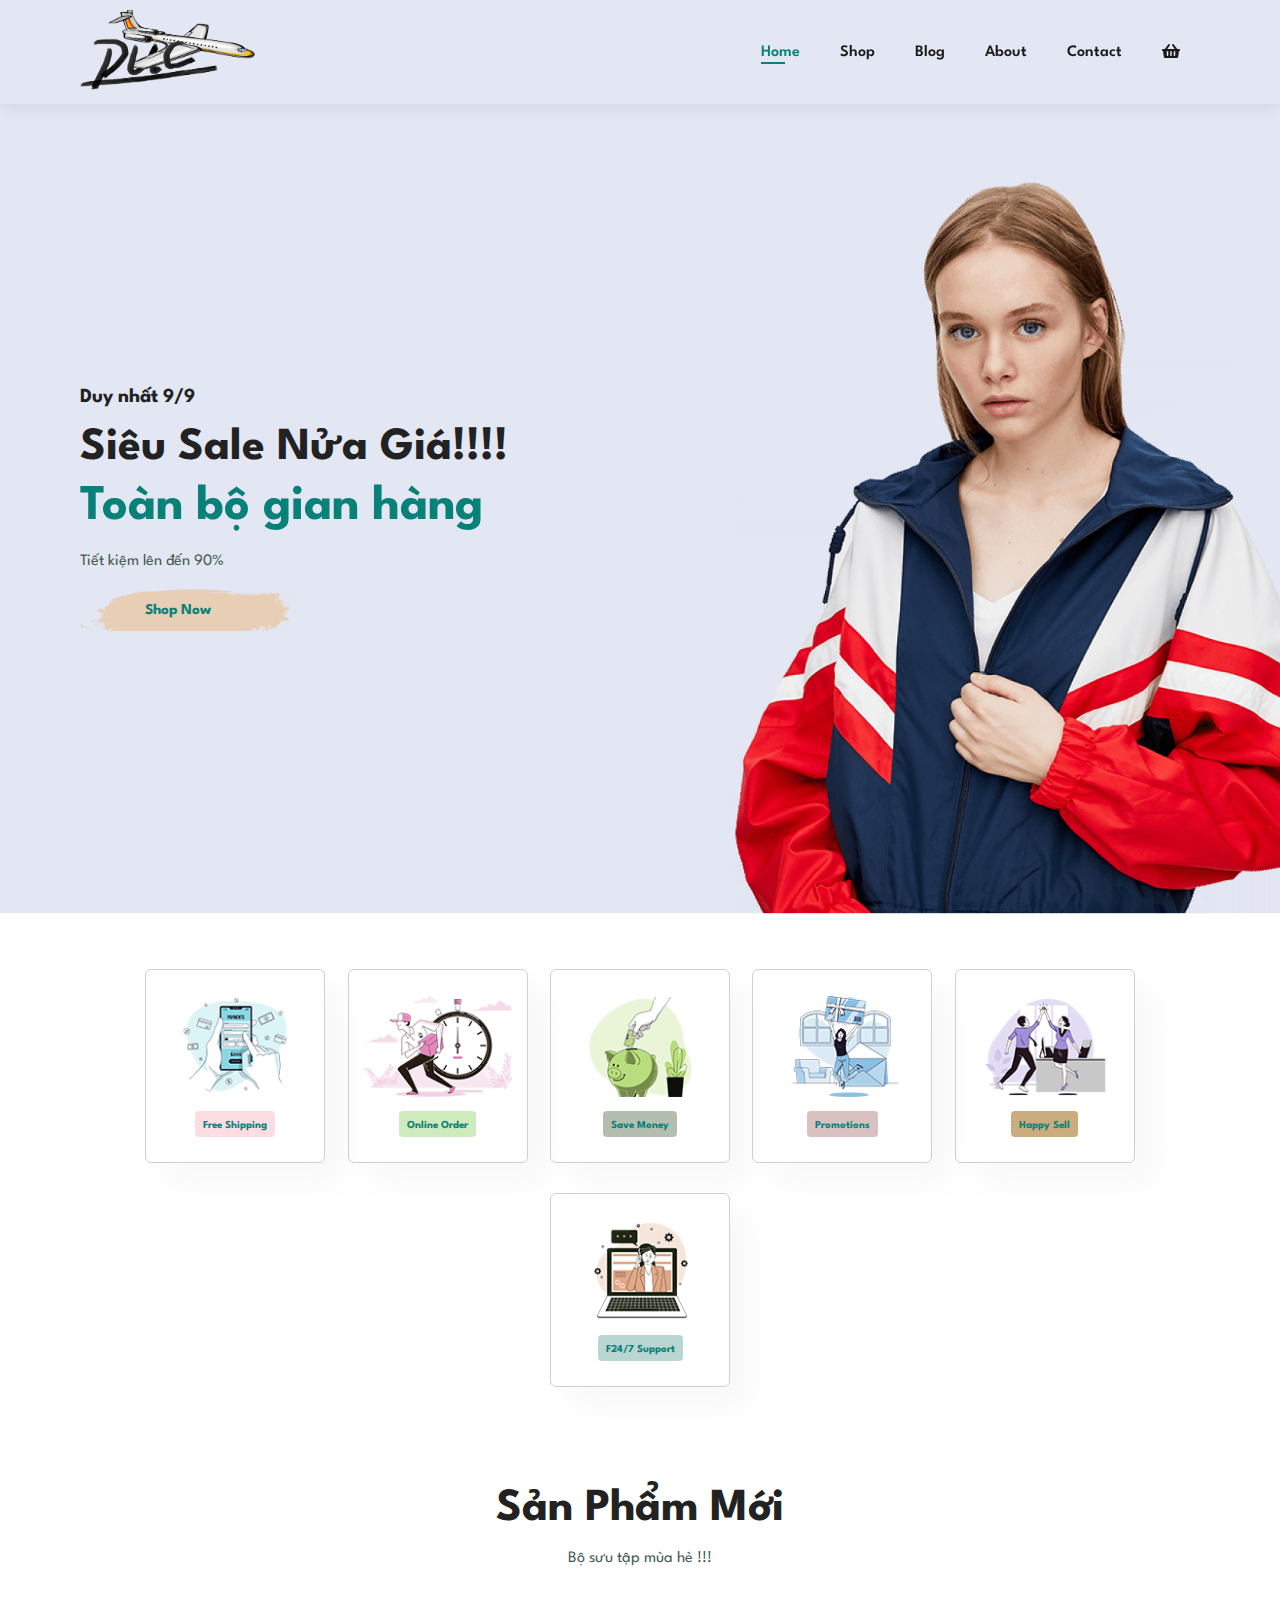
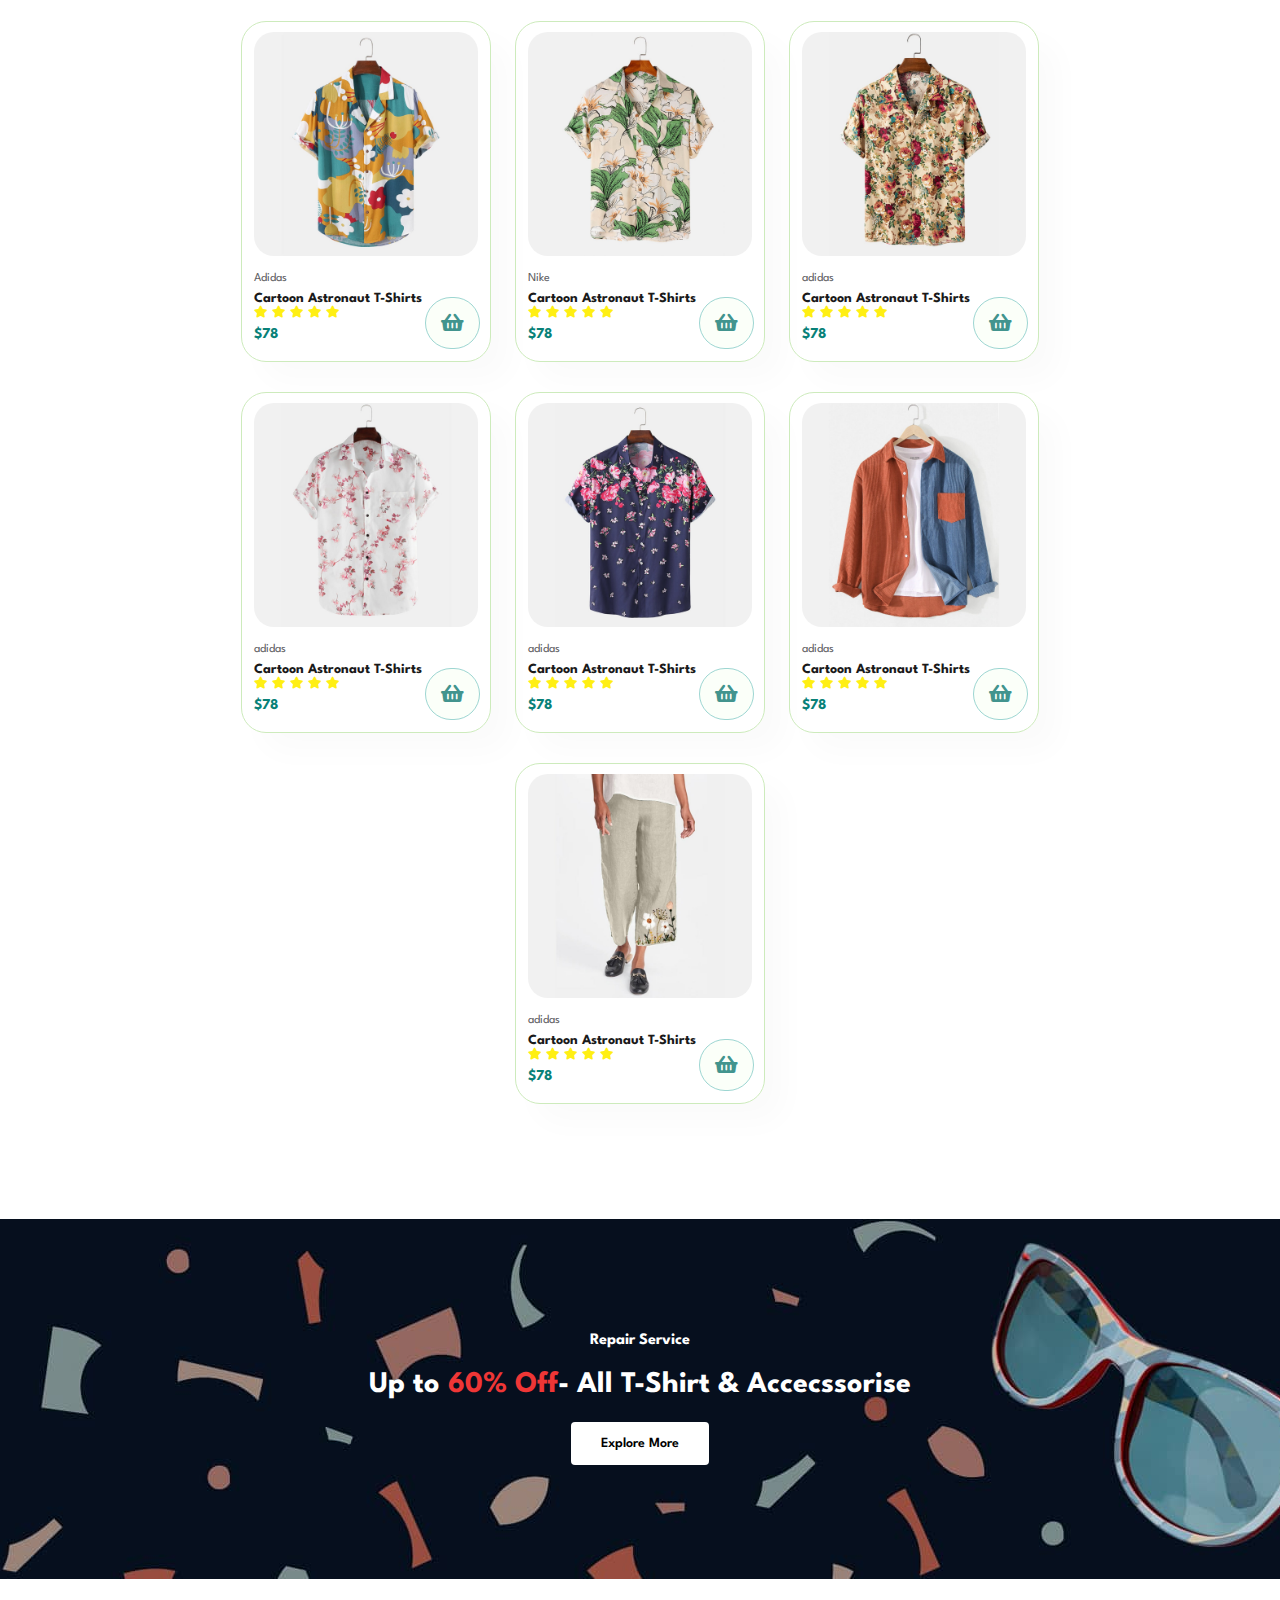
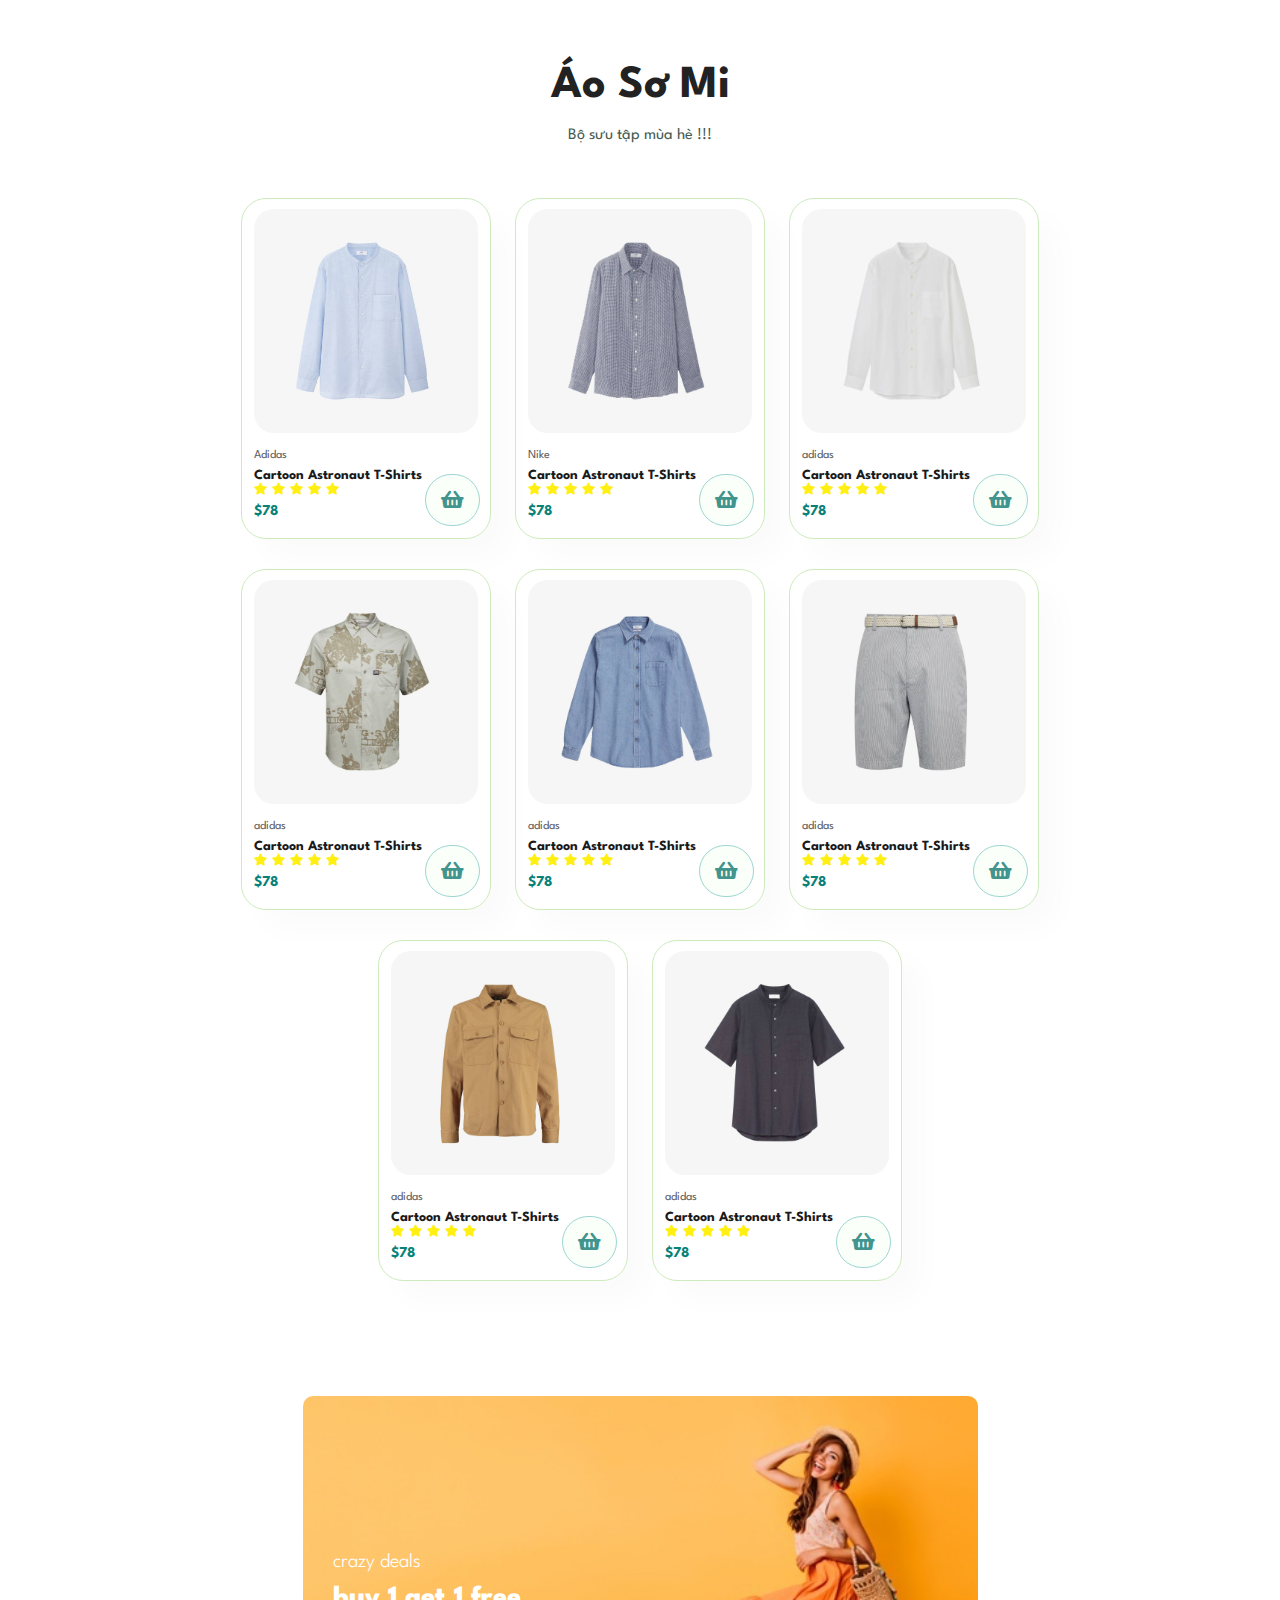
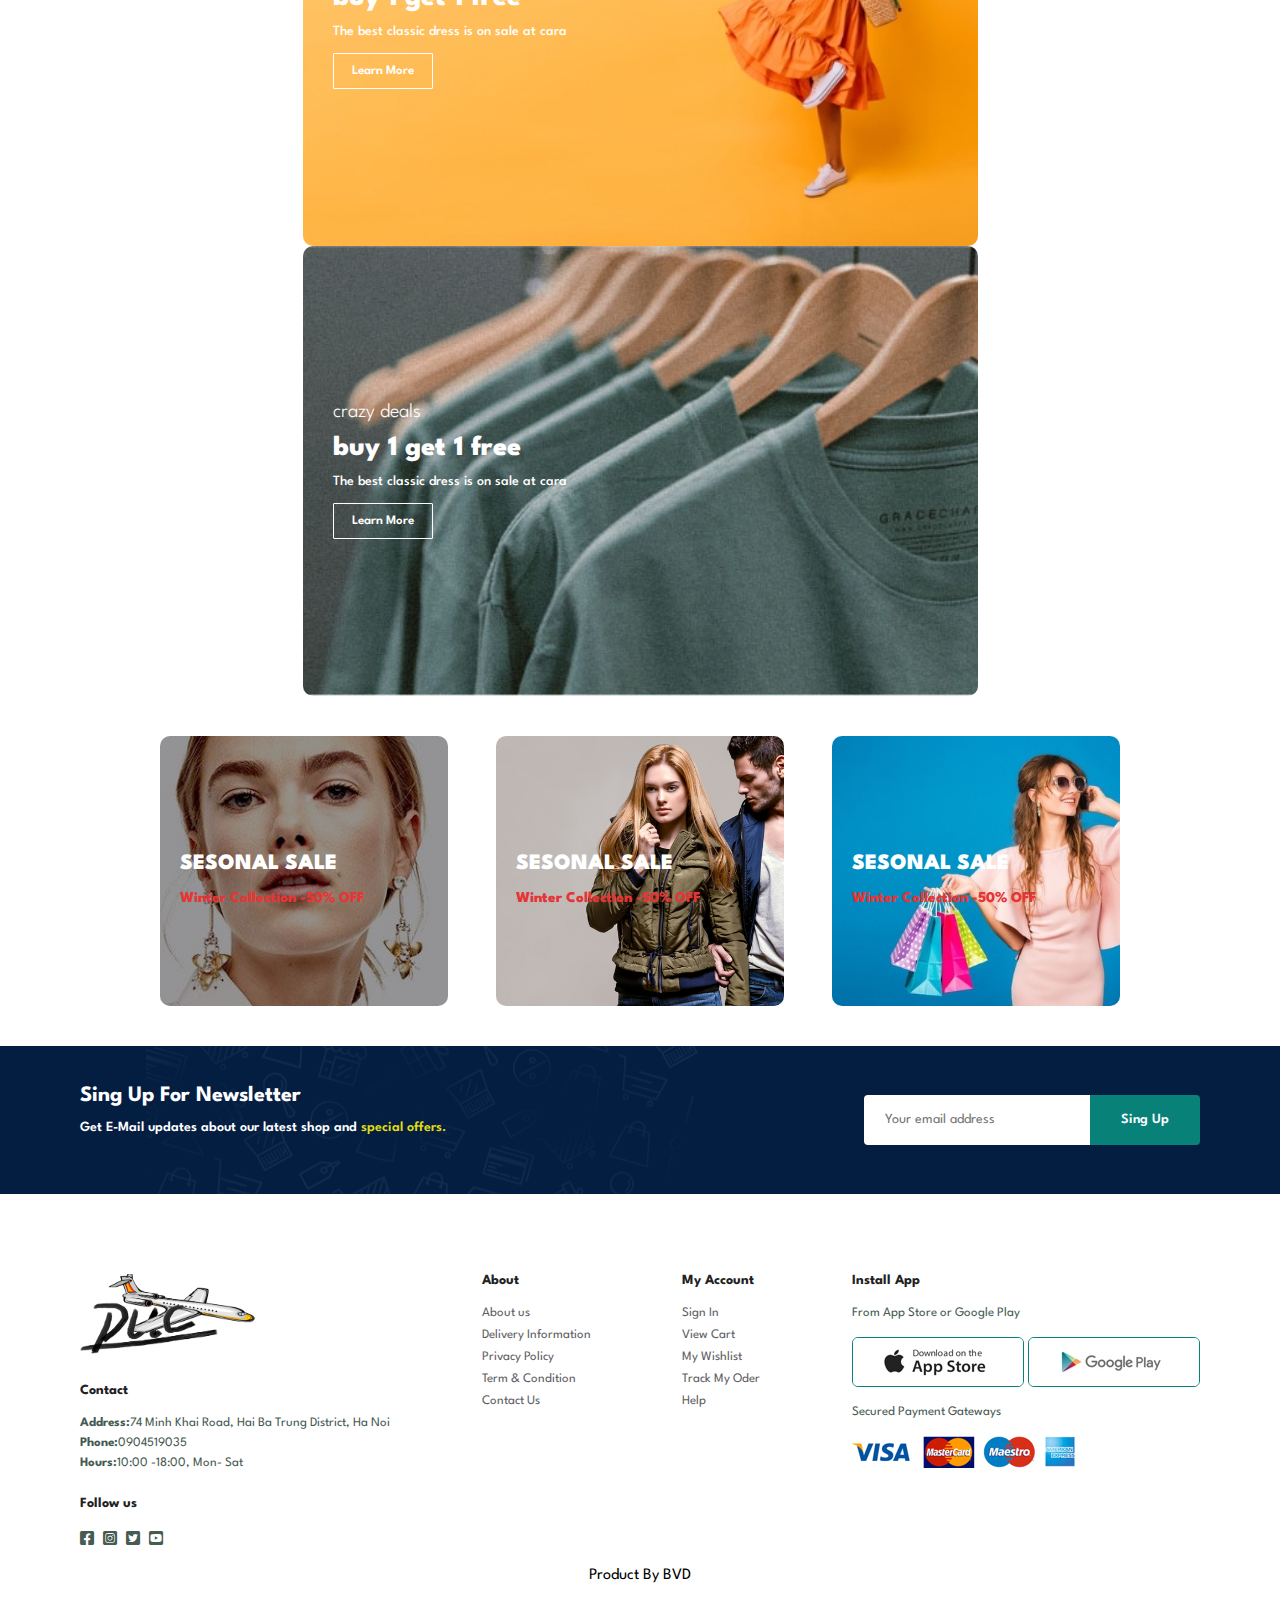
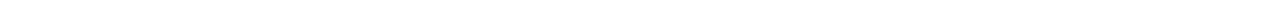
<file: index.html>
<!DOCTYPE html>
<html lang="en">

<head>
    <meta charset="UTF-8">
    <meta http-equiv="X-UA-Compatible" content="IE=edge">
    <meta name="viewport" content="width=device-width, initial-scale=1.0">
    <title>Clothing website</title>
    <link rel="stylesheet" href="https://use.fontawesome.com/releases/v5.15.4/css/all.css" />
    <link rel="stylesheet" href="/style.css">

</head>

<body>
    <section id="header">
        <a href="index.html"><img src="/img/LOGO duc.png" class="logo" alt="" id="logo_duc"></a>
        <div>
            <ul id="navbar">
                <li><a class=" active" href="index.html">Home</a></li>
                <li><a href="shop.html">Shop</a></li>
                <li><a href="blog.html">Blog</a></li>
                <li><a href="about.html">About</a></li>
                <li><a href="contact.html">Contact</a></li>
                <li id="lg-bag"><a href="cart.html"><i class="fas fa-shopping-basket"></i></a></li>
                <a href="#" id="close"><i class="fas fa-times"></i></a>
            </ul>
        </div>
        <div id="mobile">
            <a href="cart.html"><i class="fas fa-shopping-basket"></i></a>
            <i id="bar" class="fas fa-outdent"></i>

        </div>
    </section>
    <section id="hero">
        <h4>Duy nhất 9/9</h4>
        <h2>Siêu Sale Nửa Giá!!!!</h2>
        <h1>Toàn bộ gian hàng</h1>
        <p> Tiết kiệm lên đến 90%</p>
        <button> Shop Now</button>
    </section>
    <section id="feature" class="section-p1">
        <div class="fe-box">
            <img src="/img/features/f1.png" alt="">
            <h6>Free Shipping</h6>
        </div>
        <div class="fe-box">
            <img src="/img/features/f2.png" alt="">
            <h6>Online Order</h6>
        </div>
        <div class="fe-box">
            <img src="/img/features/f3.png" alt="">
            <h6>Save Money</h6>
        </div>
        <div class="fe-box">
            <img src="/img/features/f4.png" alt="">
            <h6>Promotions</h6>
        </div>
        <div class="fe-box">
            <img src="/img/features/f5.png" alt="">
            <h6>Happy Sell</h6>
        </div>
        <div class="fe-box">
            <img src="/img/features/f6.png" alt="">
            <h6>F24/7 Support</h6>
        </div>

    </section>
    <section id="product1" class="section-p1">
        <h2>Sản Phẩm Mới</h2>
        <p>Bộ sưu tập mùa hè !!!</p>
        <div class="pro-container">
            <div class="pro">
                <img src="/img/products/f1.jpg" alt="">
                <div class="des">
                    <span>Adidas</span>
                    <h5>Cartoon Astronaut T-Shirts</h5>
                    <div class="star">
                        <i class="fas fa-star"></i>
                        <i class="fas fa-star"></i>
                        <i class="fas fa-star"></i>
                        <i class="fas fa-star"></i>
                        <i class="fas fa-star"></i>
                    </div>
                    <h4>$78</h4>
                </div>
                <a href="#"><i class="fas fa-shopping-basket cart"></i></a>
            </div>
            <div class="pro">
                <img src="/img/products/f2.jpg" alt="">
                <div class="des">
                    <span>Nike</span>
                    <h5>Cartoon Astronaut T-Shirts</h5>
                    <div class="star">
                        <i class="fas fa-star"></i>
                        <i class="fas fa-star"></i>
                        <i class="fas fa-star"></i>
                        <i class="fas fa-star"></i>
                        <i class="fas fa-star"></i>
                    </div>
                    <h4>$78</h4>
                </div>
                <a href="#"><i class="fas fa-shopping-basket cart"></i></a>
            </div>
            <div class="pro">
                <img src="/img/products/f3.jpg" alt="">
                <div class="des">
                    <span>adidas</span>
                    <h5>Cartoon Astronaut T-Shirts</h5>
                    <div class="star">
                        <i class="fas fa-star"></i>
                        <i class="fas fa-star"></i>
                        <i class="fas fa-star"></i>
                        <i class="fas fa-star"></i>
                        <i class="fas fa-star"></i>
                    </div>
                    <h4>$78</h4>
                </div>
                <a href="#"><i class="fas fa-shopping-basket cart"></i></a>
            </div>
            <div class="pro">
                <img src="/img/products/f4.jpg" alt="">
                <div class="des">
                    <span>adidas</span>
                    <h5>Cartoon Astronaut T-Shirts</h5>
                    <div class="star">
                        <i class="fas fa-star"></i>
                        <i class="fas fa-star"></i>
                        <i class="fas fa-star"></i>
                        <i class="fas fa-star"></i>
                        <i class="fas fa-star"></i>
                    </div>
                    <h4>$78</h4>
                </div>
                <a href="#"><i class="fas fa-shopping-basket cart"></i></a>
            </div>
            <div class="pro">
                <img src="/img/products/f5.jpg" alt="">
                <div class="des">
                    <span>adidas</span>
                    <h5>Cartoon Astronaut T-Shirts</h5>
                    <div class="star">
                        <i class="fas fa-star"></i>
                        <i class="fas fa-star"></i>
                        <i class="fas fa-star"></i>
                        <i class="fas fa-star"></i>
                        <i class="fas fa-star"></i>
                    </div>
                    <h4>$78</h4>
                </div>
                <a href="#"><i class="fas fa-shopping-basket cart"></i></a>
            </div>
            <div class="pro">
                <img src="/img/products/f6.jpg" alt="">
                <div class="des">
                    <span>adidas</span>
                    <h5>Cartoon Astronaut T-Shirts</h5>
                    <div class="star">
                        <i class="fas fa-star"></i>
                        <i class="fas fa-star"></i>
                        <i class="fas fa-star"></i>
                        <i class="fas fa-star"></i>
                        <i class="fas fa-star"></i>
                    </div>
                    <h4>$78</h4>
                </div>
                <a href="#"><i class="fas fa-shopping-basket cart"></i></a>
            </div>
            <div class="pro">
                <img src="/img/products/f7.jpg" alt="">
                <div class="des">
                    <span>adidas</span>
                    <h5>Cartoon Astronaut T-Shirts</h5>
                    <div class="star">
                        <i class="fas fa-star"></i>
                        <i class="fas fa-star"></i>
                        <i class="fas fa-star"></i>
                        <i class="fas fa-star"></i>
                        <i class="fas fa-star"></i>
                    </div>
                    <h4>$78</h4>
                </div>
                <a href="#"><i class="fas fa-shopping-basket cart"></i></a>
            </div>
        </div>
    </section>
    <section id="banner" class="section-m1">
        <h4>Repair Service</h4>
        <h2>Up to <span>60% Off</span>- All T-Shirt & Accecssorise</h2>
        <button class="normal">Explore More</button>

    </section>
    <section id="product1" class="section-p1">
        <h2>Áo Sơ Mi</h2>
        <p>Bộ sưu tập mùa hè !!!</p>
        <div class="pro-container">
            <div class="pro">
                <img src="/img/products/n1.jpg" alt="">
                <div class="des">
                    <span>Adidas</span>
                    <h5>Cartoon Astronaut T-Shirts</h5>
                    <div class="star">
                        <i class="fas fa-star"></i>
                        <i class="fas fa-star"></i>
                        <i class="fas fa-star"></i>
                        <i class="fas fa-star"></i>
                        <i class="fas fa-star"></i>
                    </div>
                    <h4>$78</h4>
                </div>
                <a href="#"><i class="fas fa-shopping-basket cart"></i></a>
            </div>
            <div class="pro">
                <img src="/img/products/n2.jpg" alt="">
                <div class="des">
                    <span>Nike</span>
                    <h5>Cartoon Astronaut T-Shirts</h5>
                    <div class="star">
                        <i class="fas fa-star"></i>
                        <i class="fas fa-star"></i>
                        <i class="fas fa-star"></i>
                        <i class="fas fa-star"></i>
                        <i class="fas fa-star"></i>
                    </div>
                    <h4>$78</h4>
                </div>
                <a href="#"><i class="fas fa-shopping-basket cart"></i></a>
            </div>
            <div class="pro">
                <img src="/img/products/n3.jpg" alt="">
                <div class="des">
                    <span>adidas</span>
                    <h5>Cartoon Astronaut T-Shirts</h5>
                    <div class="star">
                        <i class="fas fa-star"></i>
                        <i class="fas fa-star"></i>
                        <i class="fas fa-star"></i>
                        <i class="fas fa-star"></i>
                        <i class="fas fa-star"></i>
                    </div>
                    <h4>$78</h4>
                </div>
                <a href="#"><i class="fas fa-shopping-basket cart"></i></a>
            </div>
            <div class="pro">
                <img src="/img/products/n4.jpg" alt="">
                <div class="des">
                    <span>adidas</span>
                    <h5>Cartoon Astronaut T-Shirts</h5>
                    <div class="star">
                        <i class="fas fa-star"></i>
                        <i class="fas fa-star"></i>
                        <i class="fas fa-star"></i>
                        <i class="fas fa-star"></i>
                        <i class="fas fa-star"></i>
                    </div>
                    <h4>$78</h4>
                </div>
                <a href="#"><i class="fas fa-shopping-basket cart"></i></a>
            </div>
            <div class="pro">
                <img src="/img/products/n5.jpg" alt="">
                <div class="des">
                    <span>adidas</span>
                    <h5>Cartoon Astronaut T-Shirts</h5>
                    <div class="star">
                        <i class="fas fa-star"></i>
                        <i class="fas fa-star"></i>
                        <i class="fas fa-star"></i>
                        <i class="fas fa-star"></i>
                        <i class="fas fa-star"></i>
                    </div>
                    <h4>$78</h4>
                </div>
                <a href="#"><i class="fas fa-shopping-basket cart"></i></a>
            </div>
            <div class="pro">
                <img src="/img/products/n6.jpg" alt="">
                <div class="des">
                    <span>adidas</span>
                    <h5>Cartoon Astronaut T-Shirts</h5>
                    <div class="star">
                        <i class="fas fa-star"></i>
                        <i class="fas fa-star"></i>
                        <i class="fas fa-star"></i>
                        <i class="fas fa-star"></i>
                        <i class="fas fa-star"></i>
                    </div>
                    <h4>$78</h4>
                </div>
                <a href="#"><i class="fas fa-shopping-basket cart"></i></a>
            </div>
            <div class="pro">
                <img src="/img/products/n7.jpg" alt="">
                <div class="des">
                    <span>adidas</span>
                    <h5>Cartoon Astronaut T-Shirts</h5>
                    <div class="star">
                        <i class="fas fa-star"></i>
                        <i class="fas fa-star"></i>
                        <i class="fas fa-star"></i>
                        <i class="fas fa-star"></i>
                        <i class="fas fa-star"></i>
                    </div>
                    <h4>$78</h4>
                </div>
                <a href="#"><i class="fas fa-shopping-basket cart"></i></a>
            </div>
            <div class="pro">
                <img src="/img/products/n8.jpg" alt="">
                <div class="des">
                    <span>adidas</span>
                    <h5>Cartoon Astronaut T-Shirts</h5>
                    <div class="star">
                        <i class="fas fa-star"></i>
                        <i class="fas fa-star"></i>
                        <i class="fas fa-star"></i>
                        <i class="fas fa-star"></i>
                        <i class="fas fa-star"></i>
                    </div>
                    <h4>$78</h4>
                </div>
                <a href="#"><i class="fas fa-shopping-basket cart"></i></a>
            </div>
        </div>
    </section>
    <section id="sm-banner" class="section-p1">
        <div class="banner-box">
            <h4>crazy deals</h4>
            <h2>buy 1 get 1 free</h2>
            <span>The best classic dress is on sale at cara</span>
            <button class="white">Learn More</button>
        </div>
        <div class="banner-box shirt">
            <h4>crazy deals</h4>
            <h2>buy 1 get 1 free</h2>
            <span>The best classic dress is on sale at cara</span>
            <button class="white">Learn More</button>
        </div>
    </section>
    <section id="banner3">
        <div class="banner-box">
            <h2>SESONAL SALE</h2>
            <h3>Winter Collection -50% OFF</h3>
        </div>
        <div class="banner-box banner-box2">
            <h2>SESONAL SALE</h2>
            <h3>Winter Collection -50% OFF</h3>
        </div>
        <div class="banner-box banner-box3">
            <h2>SESONAL SALE</h2>
            <h3>Winter Collection -50% OFF</h3>
        </div>
    </section>
    <section id="new-letter" class="section-p1 section-m1">
        <div class=" new-text">
            <h4>Sing Up For Newsletter</h4>
            <p>Get E-Mail updates about our latest shop and <span>special offers.</span></p>
        </div>
        <div class="form">
            <input type="text" placeholder="Your email address">
            <button class="normal">Sing Up</button>
        </div>
    </section>
    <footer class="section-p1">
        <div class="col">
            <img class="logo" src="/img/LOGO duc.png" alt="">
            <h4>Contact</h4>
            <p><strong>Address:</strong>74 Minh Khai Road, Hai Ba Trung District, Ha Noi</p>
            <p><strong>Phone:</strong>0904519035</p>
            <p><strong>Hours:</strong>10:00 -18:00, Mon- Sat</p>
            <div class="follow">
                <h4>Follow us</h4>
                <div class="icon">
                    <i class="fab fa-facebook-square"></i>
                    <i class="fab fa-instagram-square"></i>
                    <i class="fab fa-twitter-square"></i>
                    <i class="fab fa-youtube-square"></i>
                </div>
            </div>
        </div>
        <div class="col">
            <h4>About</h4>
            <a href="#">About us</a>
            <a href="#">Delivery Information</a>
            <a href="#">Privacy Policy</a>
            <a href="#">Term & Condition</a>
            <a href="#">Contact Us</a>
        </div>
        <div class="col">
            <h4>My Account</h4>
            <a href="#">Sign In</a>
            <a href="#">View Cart</a>
            <a href="#">My Wishlist</a>
            <a href="#">Track My Oder</a>
            <a href="#">Help</a>
        </div>
        <div class="col-install">
            <h4>Install App</h4>
            <p>From App Store or Google Play</p>
            <div class="row">
                <img src="/img/pay/app.jpg" alt="">
                <img src="/img/pay/play.jpg" alt="">
            </div>
            <p>Secured Payment Gateways</p>
            <img src="/img/pay/pay.png" alt="">
        </div>
        <div class="copyright">Product By BVD</div>
    </footer>
    <script src="app.js"></script>
</body>

</html>
</file>
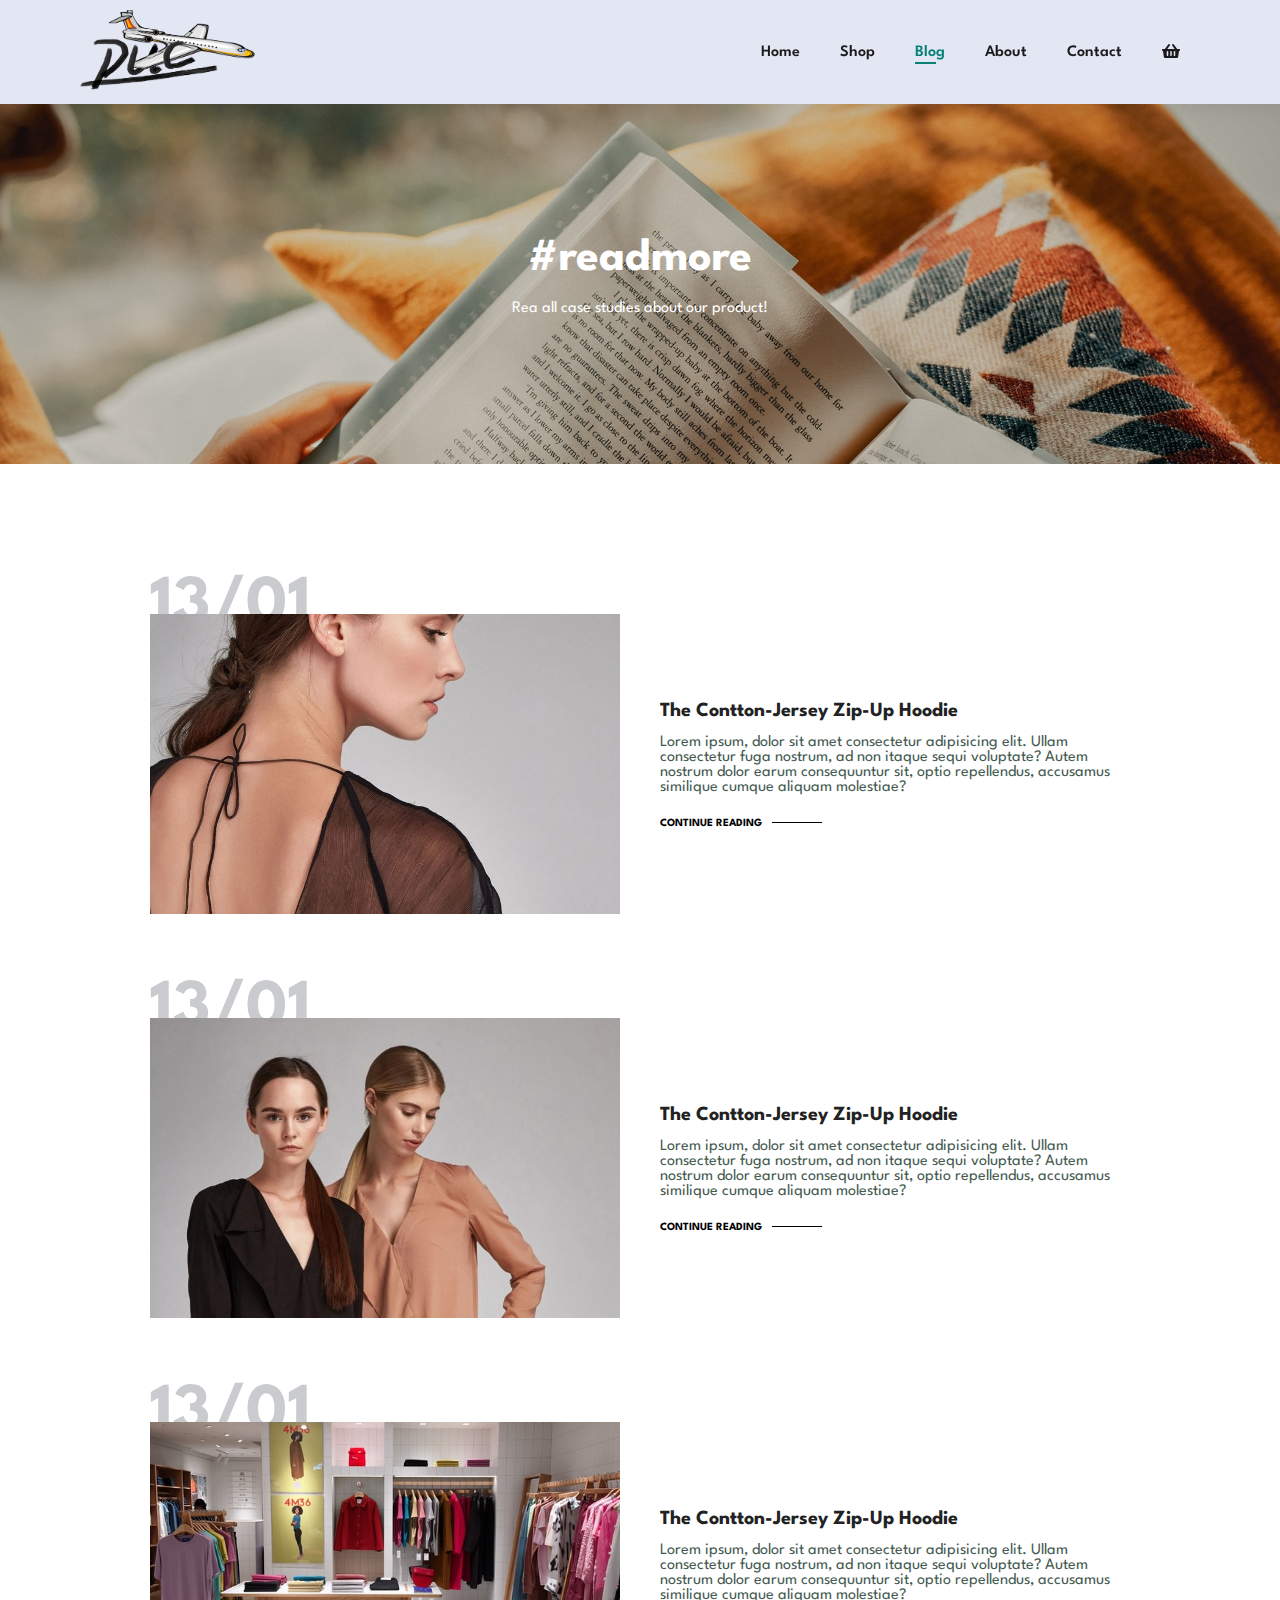
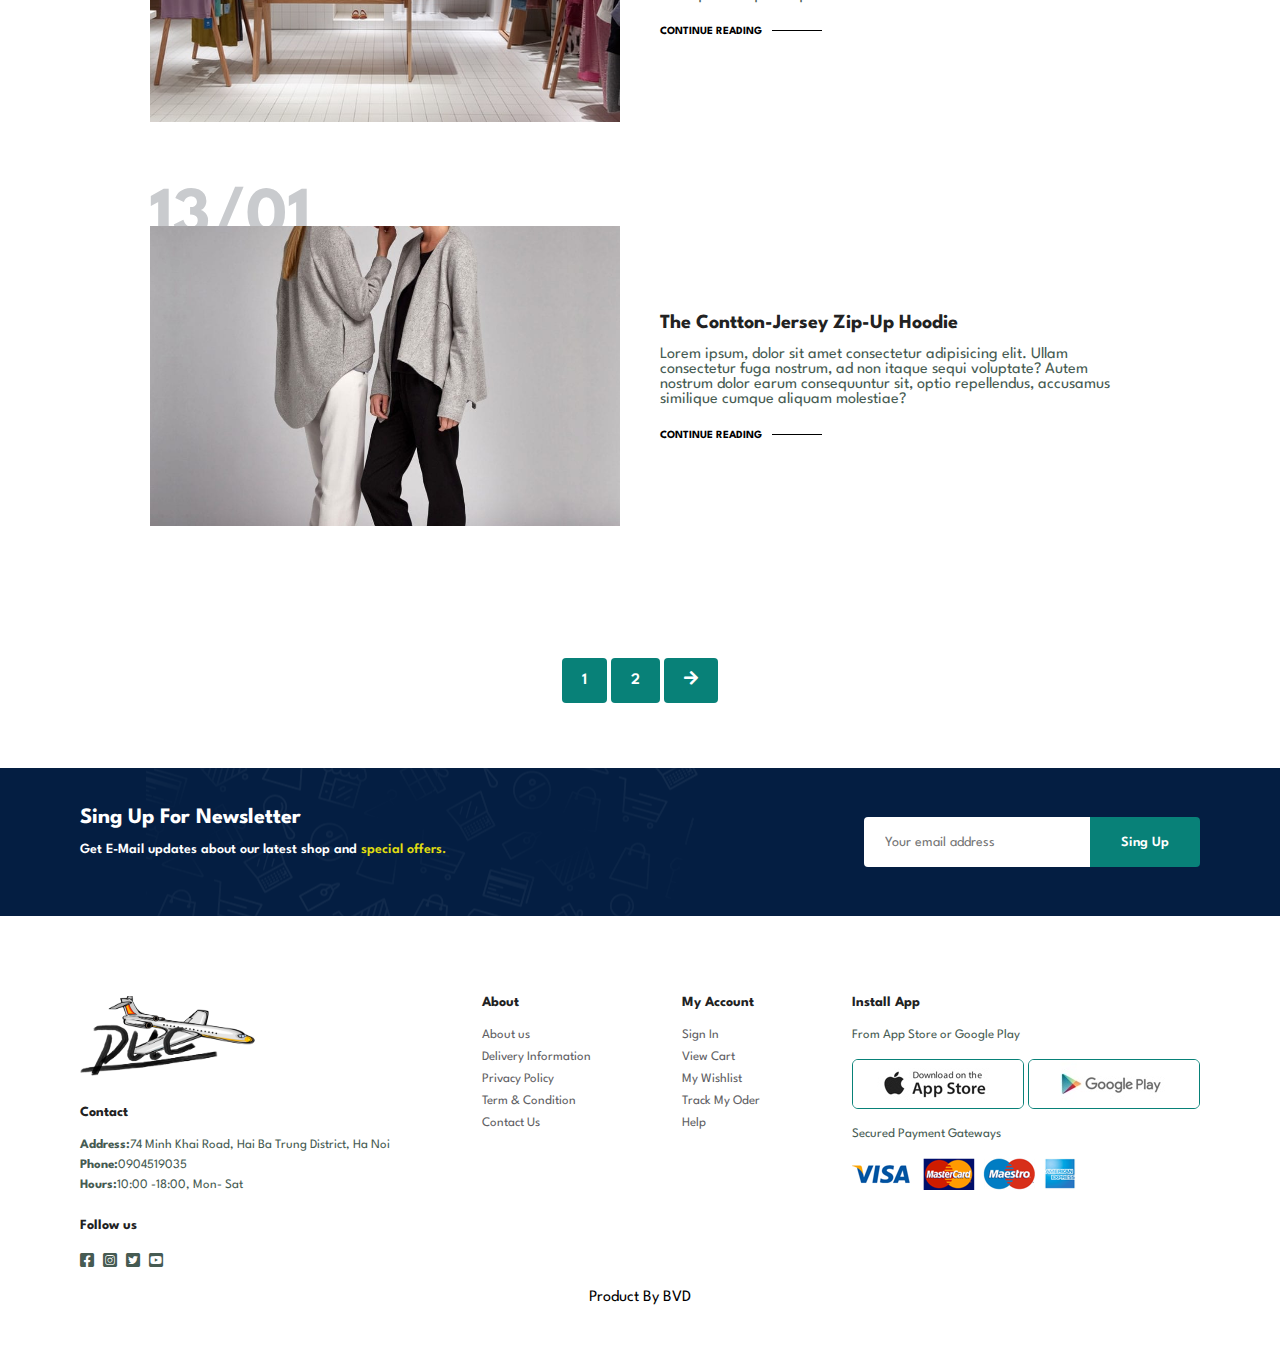
<file: blog.html>
<!DOCTYPE html>
<html lang="en">

<head>
    <meta charset="UTF-8">
    <meta http-equiv="X-UA-Compatible" content="IE=edge">
    <meta name="viewport" content="width=device-width, initial-scale=1.0">
    <title>Clothing website</title>
    <link rel="stylesheet" href="https://use.fontawesome.com/releases/v5.15.4/css/all.css" />
    <link rel="stylesheet" href="/style.css">

</head>

<body>
    <section id="header">
        <a href="index.html"><img src="/img/LOGO duc.png" class="logo" alt="" id="logo_duc"></a>
        <div>
            <ul id="navbar">
                <li><a href="index.html">Home</a></li>
                <li><a href="shop.html">Shop</a></li>
                <li><a class=" active" href="blog.html">Blog</a></li>
                <li><a href="about.html">About</a></li>
                <li><a href="contact.html">Contact</a></li>
                <li id="lg-bag"><a href="cart.html"><i class="fas fa-shopping-basket"></i></a></li>
                <a href="#" id="close"><i class="fas fa-times"></i></a>
            </ul>
        </div>
        <div id="mobile">
            <a href="cart.html"><i class="fas fa-shopping-basket"></i></a>
            <i id="bar" class="fas fa-outdent"></i>

        </div>
    </section>
    <section id="page-header" class="blog-header">

        <h2>#readmore</h2>

        <p> Rea all case studies about our product!</p>

    </section>

    <section id="blog">
        <div class="blog-box">
            <div class="blog-img">
                <img src="/img/blog/b1.jpg" alt="">
            </div>
            <div class="blog-details">
                <h4>The Contton-Jersey Zip-Up Hoodie</h4>
                <p>Lorem ipsum, dolor sit amet consectetur adipisicing elit. Ullam consectetur fuga nostrum, ad non
                    itaque sequi voluptate? Autem nostrum dolor earum consequuntur sit, optio repellendus, accusamus
                    similique cumque aliquam molestiae?</p>
                <a href="">CONTINUE READING</a>
            </div>
            <h1>13/01</h1>
        </div>
        <div class="blog-box">
            <div class="blog-img">
                <img src="/img/blog/b2.jpg" alt="">
            </div>
            <div class="blog-details">
                <h4>The Contton-Jersey Zip-Up Hoodie</h4>
                <p>Lorem ipsum, dolor sit amet consectetur adipisicing elit. Ullam consectetur fuga nostrum, ad non
                    itaque sequi voluptate? Autem nostrum dolor earum consequuntur sit, optio repellendus, accusamus
                    similique cumque aliquam molestiae?</p>
                <a href="">CONTINUE READING</a>
            </div>
            <h1>13/01</h1>
        </div>
        <div class="blog-box">
            <div class="blog-img">
                <img src="/img/blog/b3.jpg" alt="">
            </div>
            <div class="blog-details">
                <h4>The Contton-Jersey Zip-Up Hoodie</h4>
                <p>Lorem ipsum, dolor sit amet consectetur adipisicing elit. Ullam consectetur fuga nostrum, ad non
                    itaque sequi voluptate? Autem nostrum dolor earum consequuntur sit, optio repellendus, accusamus
                    similique cumque aliquam molestiae?</p>
                <a href="">CONTINUE READING</a>
            </div>
            <h1>13/01</h1>
        </div>
        <div class="blog-box">
            <div class="blog-img">
                <img src="/img/blog/b4.jpg" alt="">
            </div>
            <div class="blog-details">
                <h4>The Contton-Jersey Zip-Up Hoodie</h4>
                <p>Lorem ipsum, dolor sit amet consectetur adipisicing elit. Ullam consectetur fuga nostrum, ad non
                    itaque sequi voluptate? Autem nostrum dolor earum consequuntur sit, optio repellendus, accusamus
                    similique cumque aliquam molestiae?</p>
                <a href="">CONTINUE READING</a>
            </div>
            <h1>13/01</h1>
        </div>
    </section>
    <section id="padgination" class="section-p1">
        <a href="#">1</a>
        <a href="#">2</a>
        <a href="#"><i class="fas fa-arrow-right"></i></i></a>
    </section>

    <section id="new-letter" class="section-p1 section-m1">
        <div class=" new-text">
            <h4>Sing Up For Newsletter</h4>
            <p>Get E-Mail updates about our latest shop and <span>special offers.</span></p>
        </div>
        <div class="form">
            <input type="text" placeholder="Your email address">
            <button class="normal">Sing Up</button>
        </div>
    </section>
    <footer class="section-p1">
        <div class="col">
            <img class="logo" src="/img/LOGO duc.png" alt="">
            <h4>Contact</h4>
            <p><strong>Address:</strong>74 Minh Khai Road, Hai Ba Trung District, Ha Noi</p>
            <p><strong>Phone:</strong>0904519035</p>
            <p><strong>Hours:</strong>10:00 -18:00, Mon- Sat</p>
            <div class="follow">
                <h4>Follow us</h4>
                <div class="icon">
                    <i class="fab fa-facebook-square"></i>
                    <i class="fab fa-instagram-square"></i>
                    <i class="fab fa-twitter-square"></i>
                    <i class="fab fa-youtube-square"></i>
                </div>
            </div>
        </div>
        <div class="col">
            <h4>About</h4>
            <a href="#">About us</a>
            <a href="#">Delivery Information</a>
            <a href="#">Privacy Policy</a>
            <a href="#">Term & Condition</a>
            <a href="#">Contact Us</a>
        </div>
        <div class="col">
            <h4>My Account</h4>
            <a href="#">Sign In</a>
            <a href="#">View Cart</a>
            <a href="#">My Wishlist</a>
            <a href="#">Track My Oder</a>
            <a href="#">Help</a>
        </div>
        <div class="col-install">
            <h4>Install App</h4>
            <p>From App Store or Google Play</p>
            <div class="row">
                <img src="/img/pay/app.jpg" alt="">
                <img src="/img/pay/play.jpg" alt="">
            </div>
            <p>Secured Payment Gateways</p>
            <img src="/img/pay/pay.png" alt="">
        </div>
        <div class="copyright">Product By BVD</div>
    </footer>
    <script src="app.js"></script>
</body>

</html>
</file>
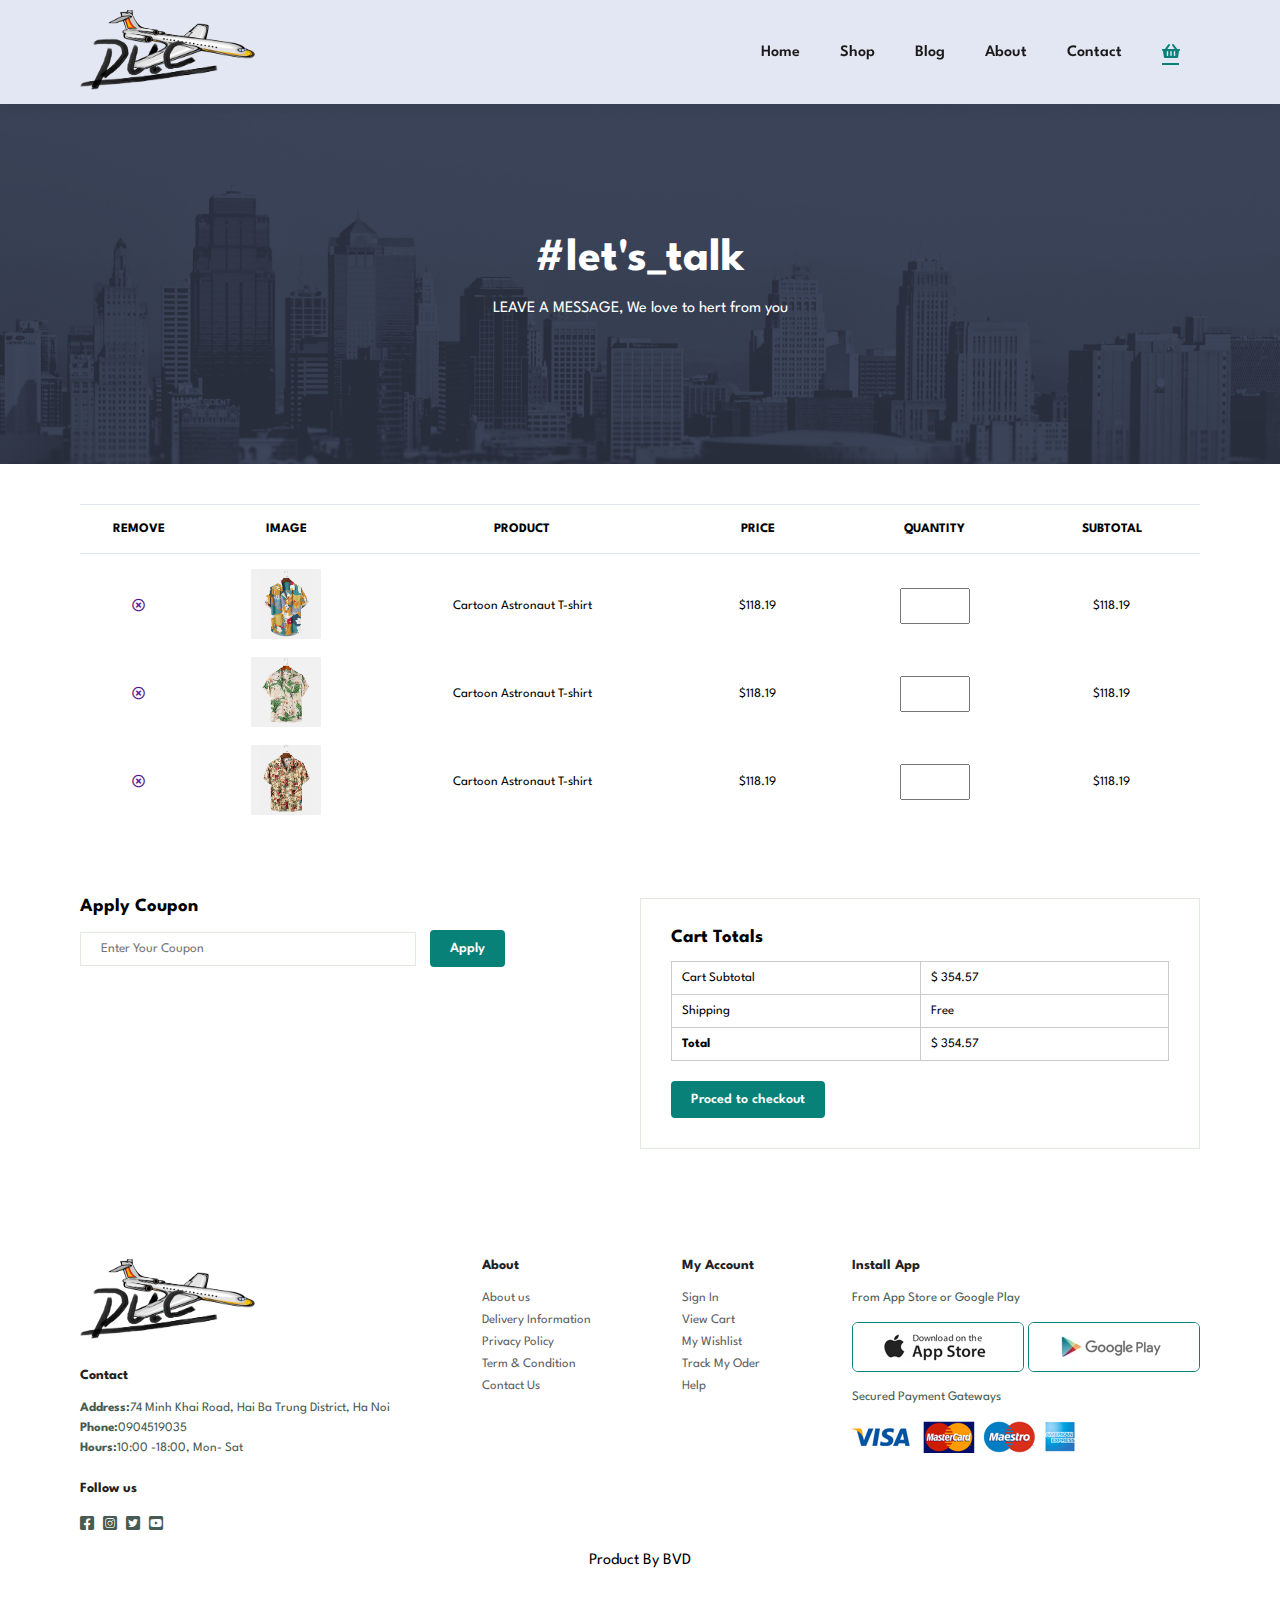
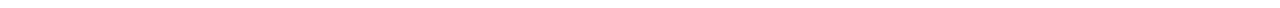
<file: cart.html>
<!DOCTYPE html>
<html lang="en">

<head>
    <meta charset="UTF-8">
    <meta http-equiv="X-UA-Compatible" content="IE=edge">
    <meta name="viewport" content="width=device-width, initial-scale=1.0">
    <title>Clothing website</title>
    <link rel="stylesheet" href="https://use.fontawesome.com/releases/v5.15.4/css/all.css" />
    <link rel="stylesheet" href="/style.css">

</head>

<body>
    <section id="header">
        <a href="index.html"><img src="/img/LOGO duc.png" class="logo" alt="" id="logo_duc"></a>
        <div>
            <ul id="navbar">
                <li><a href="index.html">Home</a></li>
                <li><a href="shop.html">Shop</a></li>
                <li><a href="blog.html">Blog</a></li>
                <li><a href="about.html">About</a></li>
                <li><a href="contact.html">Contact</a></li>
                <li id="lg-bag"><a class=" active" href="cart.html"><i class="fas fa-shopping-basket"></i></a></li>
                <a href="#" id="close"><i class="fas fa-times"></i></a>
            </ul>
        </div>
        <div id="mobile">
            <a href="cart.html"><i class="fas fa-shopping-basket"></i></a>
            <i id="bar" class="fas fa-outdent"></i>

        </div>
    </section>
    <section id="page-header" class="about-header">

        <h2>#let's_talk</h2>

        <p>LEAVE A MESSAGE, We love to hert from you</p>

    </section>
    <section id="cart" class="section-p1">
        <table width="100%">
            <thead>
                <tr>
                    <td>Remove</td>
                    <td>Image</td>
                    <td>Product</td>
                    <td>Price</td>
                    <td>Quantity</td>
                    <td>Subtotal</td>
                </tr>
            </thead>
            <tbody>
                <tr>
                    <td><a href=""><i class="far fa-times-circle"></i></a></td>
                    <td><img src="/img/products/f1.jpg" alt=""></td>
                    <td>Cartoon Astronaut T-shirt</td>
                    <td>$118.19</td>
                    <td><input type="number"></td>
                    <td>$118.19</td>
                </tr>
                <tr>
                    <td><a href=""><i class="far fa-times-circle"></i></a></td>
                    <td><img src="/img/products/f2.jpg" alt=""></td>
                    <td>Cartoon Astronaut T-shirt</td>
                    <td>$118.19</td>
                    <td><input type="number"></td>
                    <td>$118.19</td>
                </tr>
                <tr>
                    <td><a href=""><i class="far fa-times-circle"></i></a></td>
                    <td><img src="/img/products/f3.jpg" alt=""></td>
                    <td>Cartoon Astronaut T-shirt</td>
                    <td>$118.19</td>
                    <td><input type="number"></td>
                    <td>$118.19</td>
                </tr>
            </tbody>
        </table>
    </section>
    <section id="cart-add" class="section-p1">
        <div id="coupon">
            <h3>Apply Coupon</h3>
            <div> <input type="text" placeholder="Enter Your Coupon">
                <button class="normal">Apply</button>
            </div>
        </div>
        <div id="subtotal">
            <h3>Cart Totals</h3>
            <table>
                <tr>
                    <td>Cart Subtotal</td>
                    <td>$ 355</td>
                </tr>
                <tr>
                    <td>Shipping</td>
                    <td>Free</td>
                </tr>
                <tr>
                    <td><strong> Total</strong></td>
                    <td><strong> $ 355</strong></td>
                </tr>
            </table>
            <button class="normal">Proced to checkout</button>
        </div>
    </section>
    <footer class="section-p1">
        <div class="col">
            <img class="logo" src="/img/LOGO duc.png" alt="">
            <h4>Contact</h4>
            <p><strong>Address:</strong>74 Minh Khai Road, Hai Ba Trung District, Ha Noi</p>
            <p><strong>Phone:</strong>0904519035</p>
            <p><strong>Hours:</strong>10:00 -18:00, Mon- Sat</p>
            <div class="follow">
                <h4>Follow us</h4>
                <div class="icon">
                    <i class="fab fa-facebook-square"></i>
                    <i class="fab fa-instagram-square"></i>
                    <i class="fab fa-twitter-square"></i>
                    <i class="fab fa-youtube-square"></i>
                </div>
            </div>
        </div>
        <div class="col">
            <h4>About</h4>
            <a href="#">About us</a>
            <a href="#">Delivery Information</a>
            <a href="#">Privacy Policy</a>
            <a href="#">Term & Condition</a>
            <a href="#">Contact Us</a>
        </div>
        <div class="col">
            <h4>My Account</h4>
            <a href="#">Sign In</a>
            <a href="#">View Cart</a>
            <a href="#">My Wishlist</a>
            <a href="#">Track My Oder</a>
            <a href="#">Help</a>
        </div>
        <div class="col-install">
            <h4>Install App</h4>
            <p>From App Store or Google Play</p>
            <div class="row">
                <img src="/img/pay/app.jpg" alt="">
                <img src="/img/pay/play.jpg" alt="">
            </div>
            <p>Secured Payment Gateways</p>
            <img src="/img/pay/pay.png" alt="">
        </div>
        <div class="copyright">Product By BVD</div>
    </footer>
    <script src="app.js"></script>
</body>

</html>
</file>
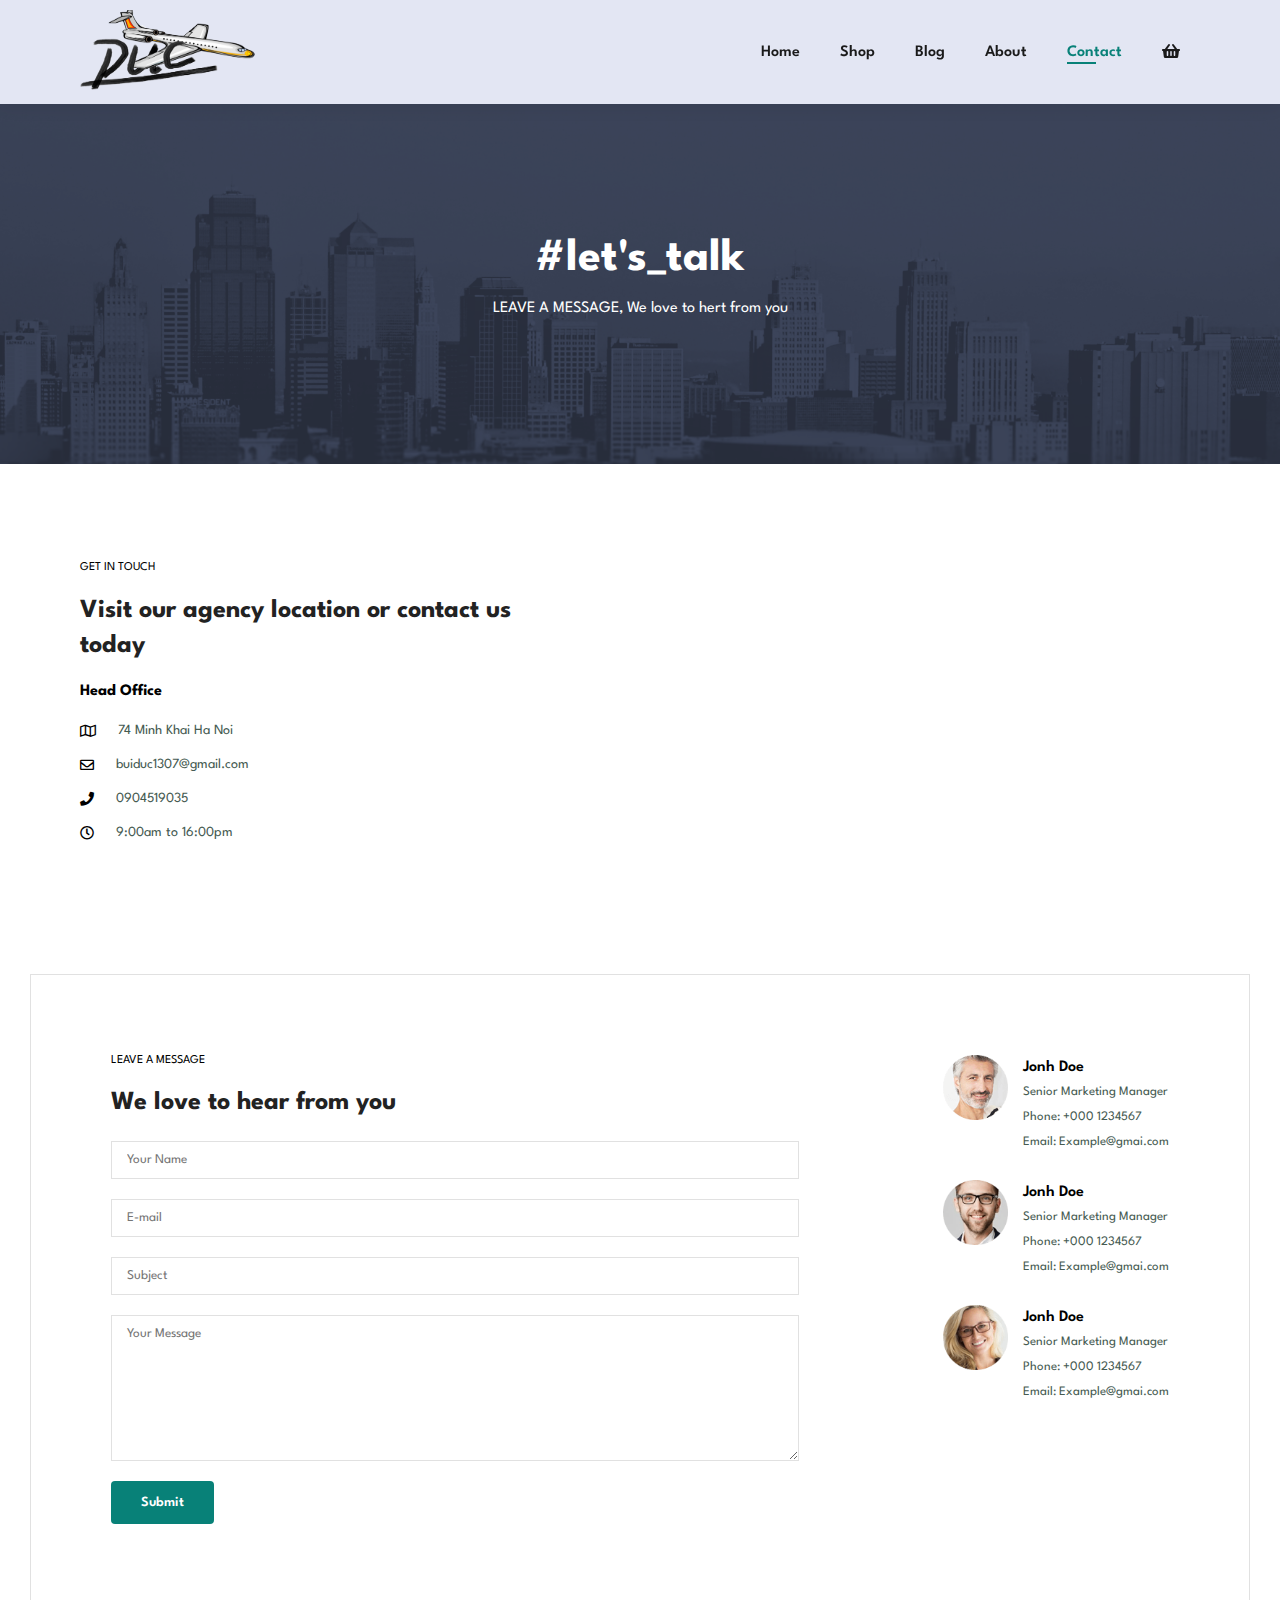
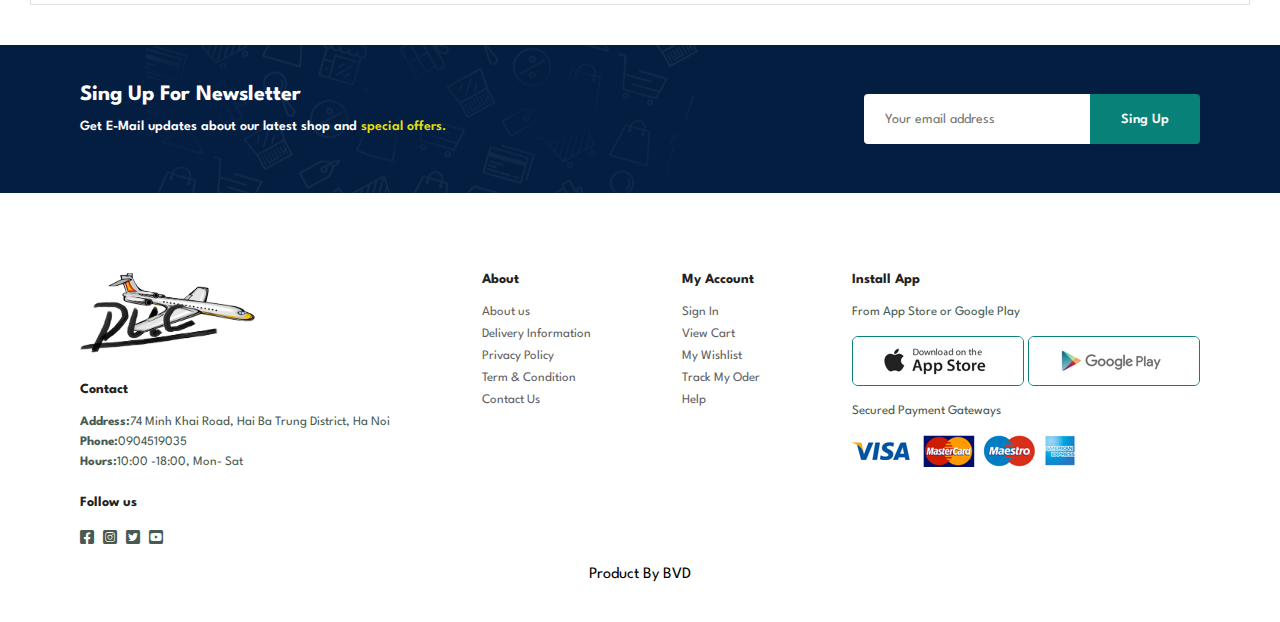
<file: contact.html>
<!DOCTYPE html>
<html lang="en">

<head>
    <meta charset="UTF-8">
    <meta http-equiv="X-UA-Compatible" content="IE=edge">
    <meta name="viewport" content="width=device-width, initial-scale=1.0">
    <title>Clothing website</title>
    <link rel="stylesheet" href="https://use.fontawesome.com/releases/v5.15.4/css/all.css" />
    <link rel="stylesheet" href="/style.css">

</head>

<body>
    <section id="header">
        <a href="index.html"><img src="/img/LOGO duc.png" class="logo" alt="" id="logo_duc"></a>
        <div>
            <ul id="navbar">
                <li><a href="index.html">Home</a></li>
                <li><a href="shop.html">Shop</a></li>
                <li><a href="blog.html">Blog</a></li>
                <li><a href="about.html">About</a></li>
                <li><a class=" active" href="contact.html">Contact</a></li>
                <li id="lg-bag"><a href="cart.html"><i class="fas fa-shopping-basket"></i></a></li>
                <a href="#" id="close"><i class="fas fa-times"></i></a>
            </ul>
        </div>
        <div id="mobile">
            <a href="cart.html"><i class="fas fa-shopping-basket"></i></a>
            <i id="bar" class="fas fa-outdent"></i>

        </div>
    </section>
    <section id="page-header" class="about-header">

        <h2>#let's_talk</h2>

        <p>LEAVE A MESSAGE, We love to hert from you</p>

    </section>
    <section id="contact-details" class="section-p1">
        <div class="details">
            <span>GET IN TOUCH</span>
            <h2>Visit our agency location or contact us today</h2>
            <h3>Head Office</h3>
            <div>
                <li><i class="far fa-map"></i>
                    <p>74 Minh Khai Ha Noi</p>
                </li>
                <li><i class="far fa-envelope"></i>
                    <p>buiduc1307@gmail.com</p>
                </li>
                <li><i class="fas fa-phone"></i>
                    <p>0904519035</p>
                </li>
                <li><i class="far fa-clock"></i>
                    <p>9:00am to 16:00pm</p>
                </li>

            </div>

        </div>
        <div class="map">
            <iframe
                src="https://www.google.com/maps/embed?pb=!1m18!1m12!1m3!1d3724.9231618698655!2d105.84931131476269!3d20.995716986016298!2m3!1f0!2f0!3f0!3m2!1i1024!2i768!4f13.1!3m3!1m2!1s0x3135ac6d58bd129b%3A0xacb094b2a88ba74e!2zNzQgUC4gTWluaCBLaGFpLCBUcsawxqFuZyDEkOG7i25oLCBIYWkgQsOgIFRyxrBuZywgSMOgIE7hu5lpLCBWaeG7h3QgTmFt!5e0!3m2!1svi!2s!4v1665158995601!5m2!1svi!2s"
                width="600" height="450" style="border:0;" allowfullscreen="" loading="lazy"></iframe>
        </div>
    </section>
    <section id="form-details">
        <form action="">
            <span>LEAVE A MESSAGE</span>
            <h2>We love to hear from you</h2>
            <input type="text" placeholder="Your Name">
            <input type="text" placeholder="E-mail">
            <input type="text" placeholder="Subject">
            <textarea name="" id="" cols="30" rows="10" placeholder="Your Message"></textarea>
            <button class="normal">Submit</button>
        </form>
        <div class="people">
            <div>
                <img src="/img/people/1.png" alt="">
                <p><span>Jonh Doe</span> Senior Marketing Manager
                    <br> Phone: +000 1234567 <br>Email: Example@gmai.com
                </p>
            </div>
            <div>
                <img src="/img/people/2.png" alt="">
                <p><span>Jonh Doe</span> Senior Marketing Manager
                    <br> Phone: +000 1234567 <br>Email: Example@gmai.com
                </p>
            </div>
            <div>
                <img src="/img/people/3.png" alt="">
                <p><span>Jonh Doe</span> Senior Marketing Manager
                    <br> Phone: +000 1234567 <br>Email: Example@gmai.com
                </p>
            </div>
        </div>
    </section>
    <section id="new-letter" class="section-p1 section-m1">
        <div class=" new-text">
            <h4>Sing Up For Newsletter</h4>
            <p>Get E-Mail updates about our latest shop and <span>special offers.</span></p>
        </div>
        <div class="form">
            <input type="text" placeholder="Your email address">
            <button class="normal">Sing Up</button>
        </div>
    </section>
    <footer class="section-p1">
        <div class="col">
            <img class="logo" src="/img/LOGO duc.png" alt="">
            <h4>Contact</h4>
            <p><strong>Address:</strong>74 Minh Khai Road, Hai Ba Trung District, Ha Noi</p>
            <p><strong>Phone:</strong>0904519035</p>
            <p><strong>Hours:</strong>10:00 -18:00, Mon- Sat</p>
            <div class="follow">
                <h4>Follow us</h4>
                <div class="icon">
                    <i class="fab fa-facebook-square"></i>
                    <i class="fab fa-instagram-square"></i>
                    <i class="fab fa-twitter-square"></i>
                    <i class="fab fa-youtube-square"></i>
                </div>
            </div>
        </div>
        <div class="col">
            <h4>About</h4>
            <a href="#">About us</a>
            <a href="#">Delivery Information</a>
            <a href="#">Privacy Policy</a>
            <a href="#">Term & Condition</a>
            <a href="#">Contact Us</a>
        </div>
        <div class="col">
            <h4>My Account</h4>
            <a href="#">Sign In</a>
            <a href="#">View Cart</a>
            <a href="#">My Wishlist</a>
            <a href="#">Track My Oder</a>
            <a href="#">Help</a>
        </div>
        <div class="col-install">
            <h4>Install App</h4>
            <p>From App Store or Google Play</p>
            <div class="row">
                <img src="/img/pay/app.jpg" alt="">
                <img src="/img/pay/play.jpg" alt="">
            </div>
            <p>Secured Payment Gateways</p>
            <img src="/img/pay/pay.png" alt="">
        </div>
        <div class="copyright">Product By BVD</div>
    </footer>
    <script src="app.js"></script>
</body>

</html>
</file>
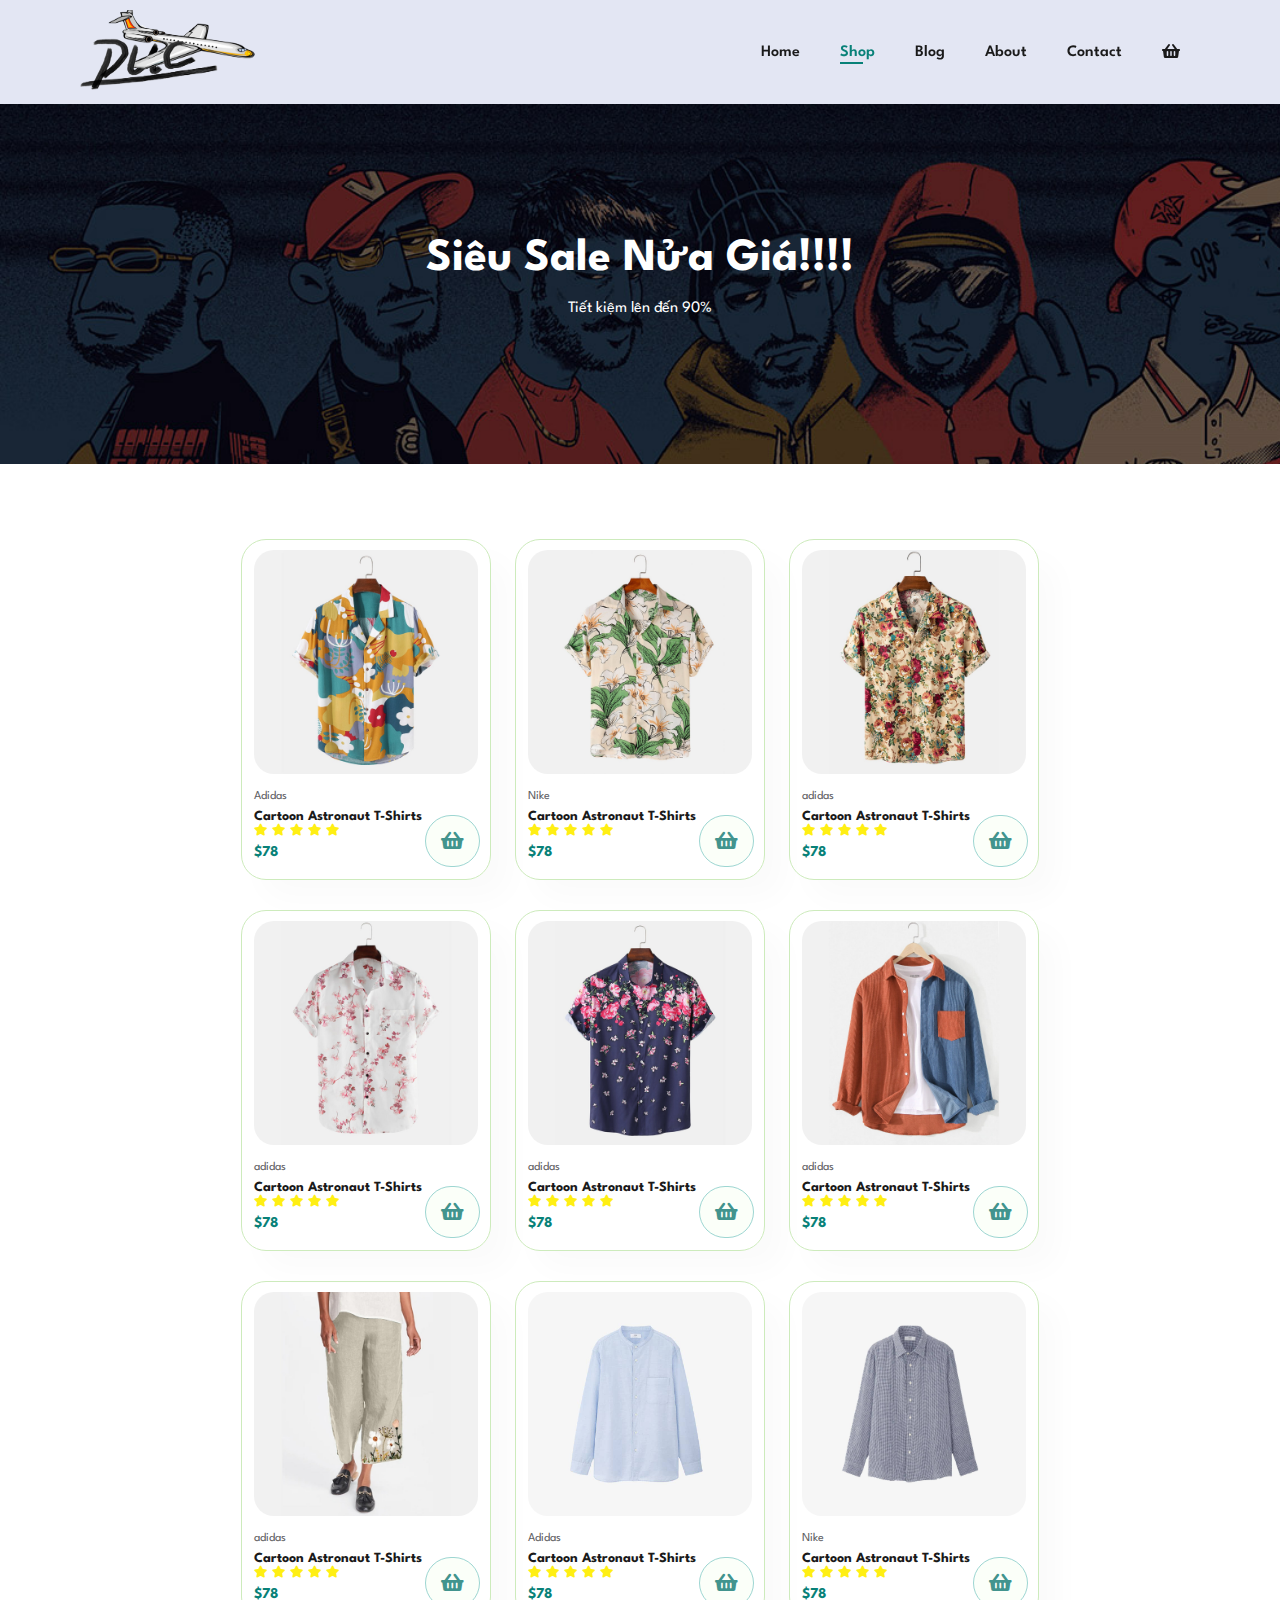
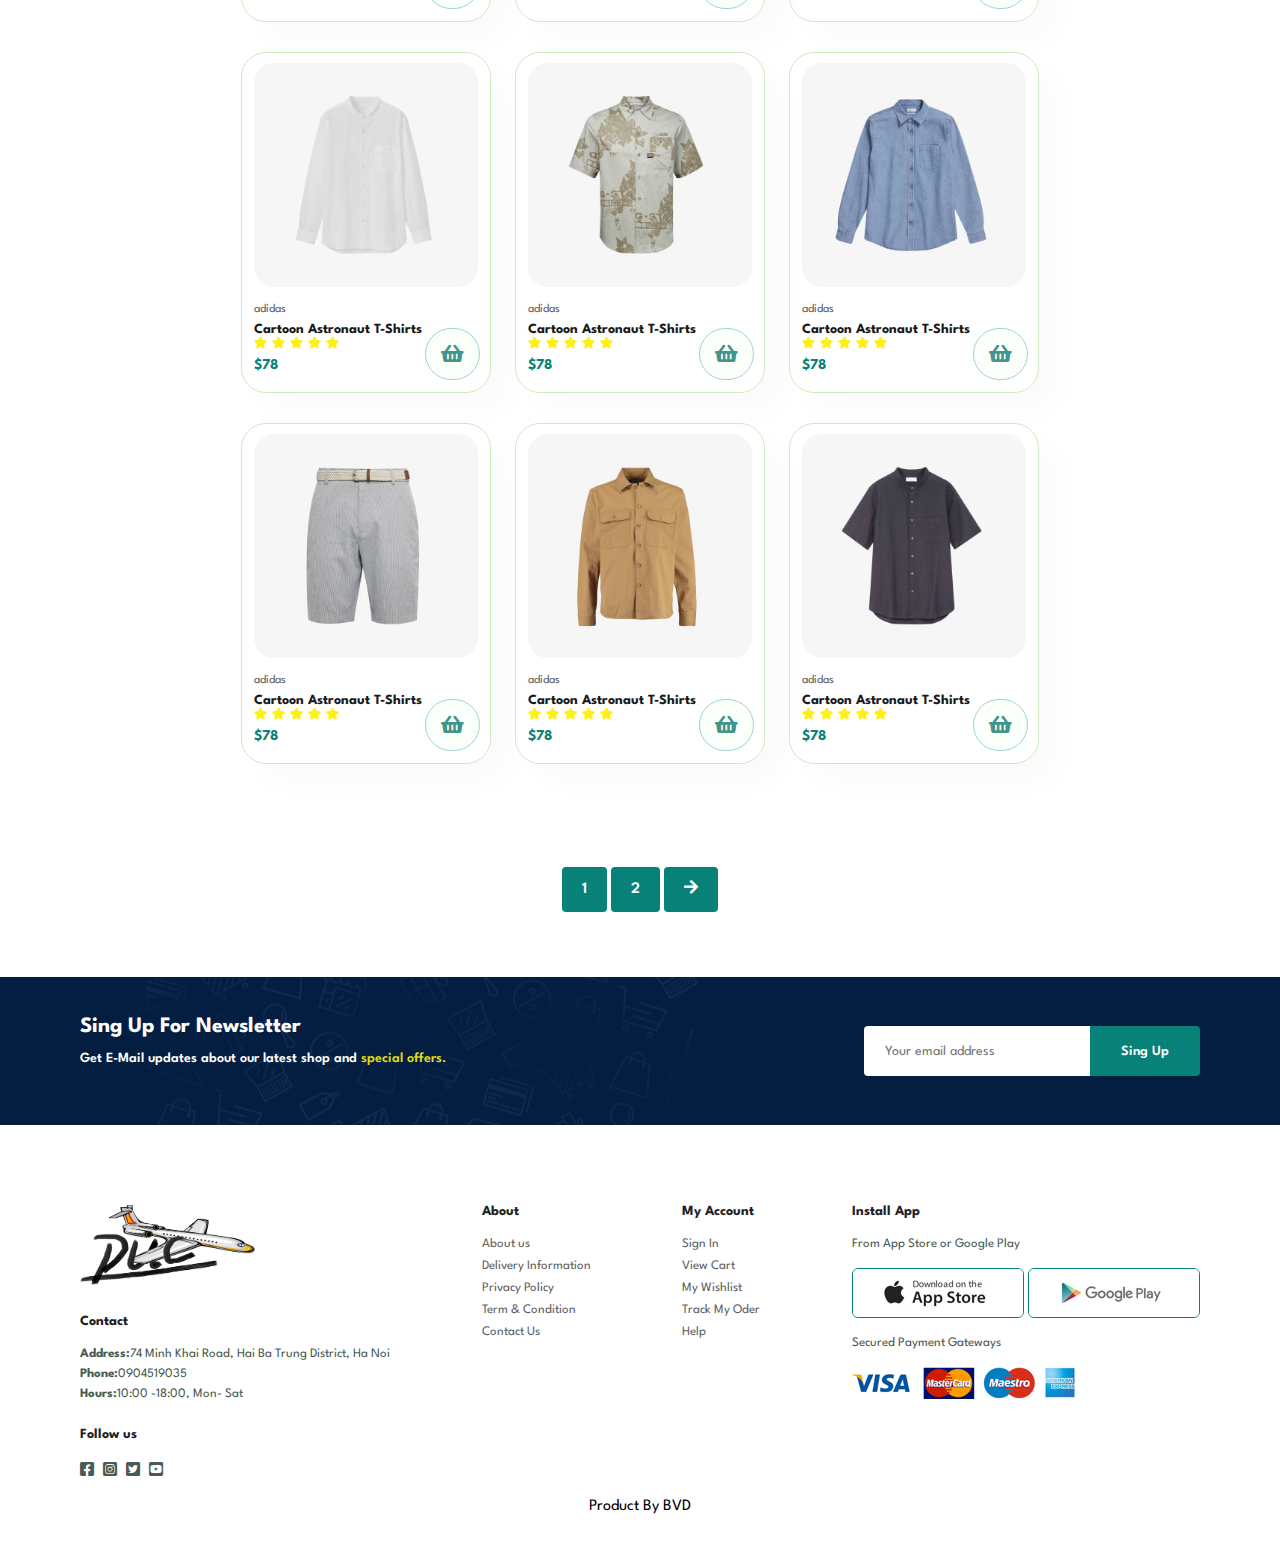
<file: shop.html>
<!DOCTYPE html>
<html lang="en">

<head>
    <meta charset="UTF-8">
    <meta http-equiv="X-UA-Compatible" content="IE=edge">
    <meta name="viewport" content="width=device-width, initial-scale=1.0">
    <title>Clothing website</title>
    <link rel="stylesheet" href="https://use.fontawesome.com/releases/v5.15.4/css/all.css" />
    <link rel="stylesheet" href="/style.css">

</head>

<body>
    <section id="header">
        <a href="index.html"><img src="/img/LOGO duc.png" class="logo" alt="" id="logo_duc"></a>
        <div>
            <ul id="navbar">
                <li><a href="index.html">Home</a></li>
                <li><a class=" active" href="shop.html">Shop</a></li>
                <li><a href="blog.html">Blog</a></li>
                <li><a href="about.html">About</a></li>
                <li><a href="contact.html">Contact</a></li>
                <li id="lg-bag"><a href="cart.html"><i class="fas fa-shopping-basket"></i></a></li>
                <a href="#" id="close"><i class="fas fa-times"></i></a>
            </ul>
        </div>
        <div id="mobile">
            <a href="cart.html"><i class="fas fa-shopping-basket"></i></a>
            <i id="bar" class="fas fa-outdent"></i>

        </div>
    </section>
    <section id="page-header">

        <h2>Siêu Sale Nửa Giá!!!!</h2>

        <p> Tiết kiệm lên đến 90%</p>

    </section>
    <section id="product1" class="section-p1">
        <div class="pro-container">
            <div class="pro" onclick="window.location.href='sproduct.html';">
                <img src="/img/products/f1.jpg" alt="">
                <div class="des">
                    <span>Adidas</span>
                    <h5>Cartoon Astronaut T-Shirts</h5>
                    <div class="star">
                        <i class="fas fa-star"></i>
                        <i class="fas fa-star"></i>
                        <i class="fas fa-star"></i>
                        <i class="fas fa-star"></i>
                        <i class="fas fa-star"></i>
                    </div>
                    <h4>$78</h4>
                </div>
                <a href="#"><i class="fas fa-shopping-basket cart"></i></a>
            </div>
            <div class="pro">
                <img src="/img/products/f2.jpg" alt="">
                <div class="des">
                    <span>Nike</span>
                    <h5>Cartoon Astronaut T-Shirts</h5>
                    <div class="star">
                        <i class="fas fa-star"></i>
                        <i class="fas fa-star"></i>
                        <i class="fas fa-star"></i>
                        <i class="fas fa-star"></i>
                        <i class="fas fa-star"></i>
                    </div>
                    <h4>$78</h4>
                </div>
                <a href="#"><i class="fas fa-shopping-basket cart"></i></a>
            </div>
            <div class="pro">
                <img src="/img/products/f3.jpg" alt="">
                <div class="des">
                    <span>adidas</span>
                    <h5>Cartoon Astronaut T-Shirts</h5>
                    <div class="star">
                        <i class="fas fa-star"></i>
                        <i class="fas fa-star"></i>
                        <i class="fas fa-star"></i>
                        <i class="fas fa-star"></i>
                        <i class="fas fa-star"></i>
                    </div>
                    <h4>$78</h4>
                </div>
                <a href="#"><i class="fas fa-shopping-basket cart"></i></a>
            </div>
            <div class="pro">
                <img src="/img/products/f4.jpg" alt="">
                <div class="des">
                    <span>adidas</span>
                    <h5>Cartoon Astronaut T-Shirts</h5>
                    <div class="star">
                        <i class="fas fa-star"></i>
                        <i class="fas fa-star"></i>
                        <i class="fas fa-star"></i>
                        <i class="fas fa-star"></i>
                        <i class="fas fa-star"></i>
                    </div>
                    <h4>$78</h4>
                </div>
                <a href="#"><i class="fas fa-shopping-basket cart"></i></a>
            </div>
            <div class="pro">
                <img src="/img/products/f5.jpg" alt="">
                <div class="des">
                    <span>adidas</span>
                    <h5>Cartoon Astronaut T-Shirts</h5>
                    <div class="star">
                        <i class="fas fa-star"></i>
                        <i class="fas fa-star"></i>
                        <i class="fas fa-star"></i>
                        <i class="fas fa-star"></i>
                        <i class="fas fa-star"></i>
                    </div>
                    <h4>$78</h4>
                </div>
                <a href="#"><i class="fas fa-shopping-basket cart"></i></a>
            </div>
            <div class="pro">
                <img src="/img/products/f6.jpg" alt="">
                <div class="des">
                    <span>adidas</span>
                    <h5>Cartoon Astronaut T-Shirts</h5>
                    <div class="star">
                        <i class="fas fa-star"></i>
                        <i class="fas fa-star"></i>
                        <i class="fas fa-star"></i>
                        <i class="fas fa-star"></i>
                        <i class="fas fa-star"></i>
                    </div>
                    <h4>$78</h4>
                </div>
                <a href="#"><i class="fas fa-shopping-basket cart"></i></a>
            </div>
            <div class="pro">
                <img src="/img/products/f7.jpg" alt="">
                <div class="des">
                    <span>adidas</span>
                    <h5>Cartoon Astronaut T-Shirts</h5>
                    <div class="star">
                        <i class="fas fa-star"></i>
                        <i class="fas fa-star"></i>
                        <i class="fas fa-star"></i>
                        <i class="fas fa-star"></i>
                        <i class="fas fa-star"></i>
                    </div>
                    <h4>$78</h4>
                </div>
                <a href="#"><i class="fas fa-shopping-basket cart"></i></a>
            </div>

            <div class="pro">
                <img src="/img/products/n1.jpg" alt="">
                <div class="des">
                    <span>Adidas</span>
                    <h5>Cartoon Astronaut T-Shirts</h5>
                    <div class="star">
                        <i class="fas fa-star"></i>
                        <i class="fas fa-star"></i>
                        <i class="fas fa-star"></i>
                        <i class="fas fa-star"></i>
                        <i class="fas fa-star"></i>
                    </div>
                    <h4>$78</h4>
                </div>
                <a href="#"><i class="fas fa-shopping-basket cart"></i></a>
            </div>
            <div class="pro">
                <img src="/img/products/n2.jpg" alt="">
                <div class="des">
                    <span>Nike</span>
                    <h5>Cartoon Astronaut T-Shirts</h5>
                    <div class="star">
                        <i class="fas fa-star"></i>
                        <i class="fas fa-star"></i>
                        <i class="fas fa-star"></i>
                        <i class="fas fa-star"></i>
                        <i class="fas fa-star"></i>
                    </div>
                    <h4>$78</h4>
                </div>
                <a href="#"><i class="fas fa-shopping-basket cart"></i></a>
            </div>
            <div class="pro">
                <img src="/img/products/n3.jpg" alt="">
                <div class="des">
                    <span>adidas</span>
                    <h5>Cartoon Astronaut T-Shirts</h5>
                    <div class="star">
                        <i class="fas fa-star"></i>
                        <i class="fas fa-star"></i>
                        <i class="fas fa-star"></i>
                        <i class="fas fa-star"></i>
                        <i class="fas fa-star"></i>
                    </div>
                    <h4>$78</h4>
                </div>
                <a href="#"><i class="fas fa-shopping-basket cart"></i></a>
            </div>
            <div class="pro">
                <img src="/img/products/n4.jpg" alt="">
                <div class="des">
                    <span>adidas</span>
                    <h5>Cartoon Astronaut T-Shirts</h5>
                    <div class="star">
                        <i class="fas fa-star"></i>
                        <i class="fas fa-star"></i>
                        <i class="fas fa-star"></i>
                        <i class="fas fa-star"></i>
                        <i class="fas fa-star"></i>
                    </div>
                    <h4>$78</h4>
                </div>
                <a href="#"><i class="fas fa-shopping-basket cart"></i></a>
            </div>
            <div class="pro">
                <img src="/img/products/n5.jpg" alt="">
                <div class="des">
                    <span>adidas</span>
                    <h5>Cartoon Astronaut T-Shirts</h5>
                    <div class="star">
                        <i class="fas fa-star"></i>
                        <i class="fas fa-star"></i>
                        <i class="fas fa-star"></i>
                        <i class="fas fa-star"></i>
                        <i class="fas fa-star"></i>
                    </div>
                    <h4>$78</h4>
                </div>
                <a href="#"><i class="fas fa-shopping-basket cart"></i></a>
            </div>
            <div class="pro">
                <img src="/img/products/n6.jpg" alt="">
                <div class="des">
                    <span>adidas</span>
                    <h5>Cartoon Astronaut T-Shirts</h5>
                    <div class="star">
                        <i class="fas fa-star"></i>
                        <i class="fas fa-star"></i>
                        <i class="fas fa-star"></i>
                        <i class="fas fa-star"></i>
                        <i class="fas fa-star"></i>
                    </div>
                    <h4>$78</h4>
                </div>
                <a href="#"><i class="fas fa-shopping-basket cart"></i></a>
            </div>
            <div class="pro">
                <img src="/img/products/n7.jpg" alt="">
                <div class="des">
                    <span>adidas</span>
                    <h5>Cartoon Astronaut T-Shirts</h5>
                    <div class="star">
                        <i class="fas fa-star"></i>
                        <i class="fas fa-star"></i>
                        <i class="fas fa-star"></i>
                        <i class="fas fa-star"></i>
                        <i class="fas fa-star"></i>
                    </div>
                    <h4>$78</h4>
                </div>
                <a href="#"><i class="fas fa-shopping-basket cart"></i></a>
            </div>
            <div class="pro">
                <img src="/img/products/n8.jpg" alt="">
                <div class="des">
                    <span>adidas</span>
                    <h5>Cartoon Astronaut T-Shirts</h5>
                    <div class="star">
                        <i class="fas fa-star"></i>
                        <i class="fas fa-star"></i>
                        <i class="fas fa-star"></i>
                        <i class="fas fa-star"></i>
                        <i class="fas fa-star"></i>
                    </div>
                    <h4>$78</h4>
                </div>
                <a href="#"><i class="fas fa-shopping-basket cart"></i></a>
            </div>
        </div>
    </section>
    <section id="padgination" class="section-p1">
        <a href="#">1</a>
        <a href="#">2</a>
        <a href="#"><i class="fas fa-arrow-right"></i></i></a>
    </section>

    <section id="new-letter" class="section-p1 section-m1">
        <div class=" new-text">
            <h4>Sing Up For Newsletter</h4>
            <p>Get E-Mail updates about our latest shop and <span>special offers.</span></p>
        </div>
        <div class="form">
            <input type="text" placeholder="Your email address">
            <button class="normal">Sing Up</button>
        </div>
    </section>
    <footer class="section-p1">
        <div class="col">
            <img class="logo" src="/img/LOGO duc.png" alt="">
            <h4>Contact</h4>
            <p><strong>Address:</strong>74 Minh Khai Road, Hai Ba Trung District, Ha Noi</p>
            <p><strong>Phone:</strong>0904519035</p>
            <p><strong>Hours:</strong>10:00 -18:00, Mon- Sat</p>
            <div class="follow">
                <h4>Follow us</h4>
                <div class="icon">
                    <i class="fab fa-facebook-square"></i>
                    <i class="fab fa-instagram-square"></i>
                    <i class="fab fa-twitter-square"></i>
                    <i class="fab fa-youtube-square"></i>
                </div>
            </div>
        </div>
        <div class="col">
            <h4>About</h4>
            <a href="#">About us</a>
            <a href="#">Delivery Information</a>
            <a href="#">Privacy Policy</a>
            <a href="#">Term & Condition</a>
            <a href="#">Contact Us</a>
        </div>
        <div class="col">
            <h4>My Account</h4>
            <a href="#">Sign In</a>
            <a href="#">View Cart</a>
            <a href="#">My Wishlist</a>
            <a href="#">Track My Oder</a>
            <a href="#">Help</a>
        </div>
        <div class="col-install">
            <h4>Install App</h4>
            <p>From App Store or Google Play</p>
            <div class="row">
                <img src="/img/pay/app.jpg" alt="">
                <img src="/img/pay/play.jpg" alt="">
            </div>
            <p>Secured Payment Gateways</p>
            <img src="/img/pay/pay.png" alt="">
        </div>
        <div class="copyright">Product By BVD</div>
    </footer>
    <script src="app.js"></script>
</body>

</html>
</file>
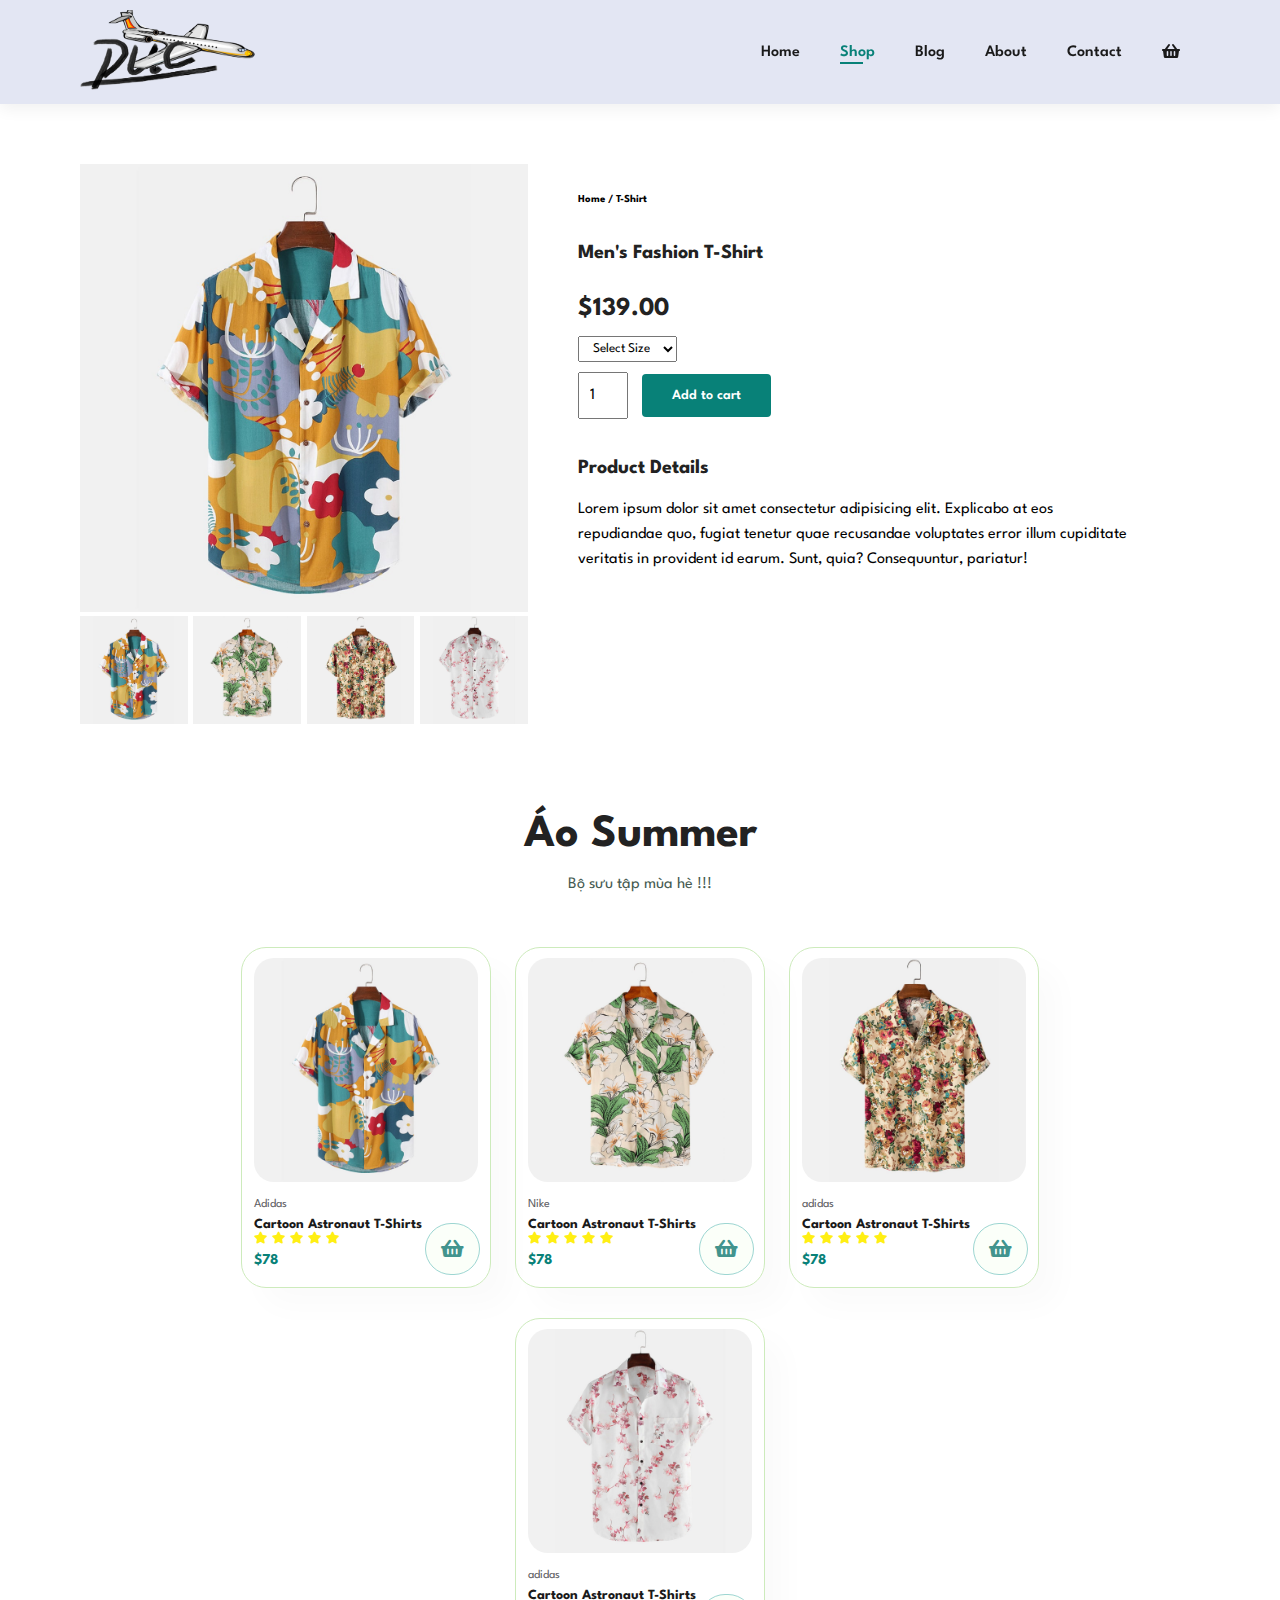
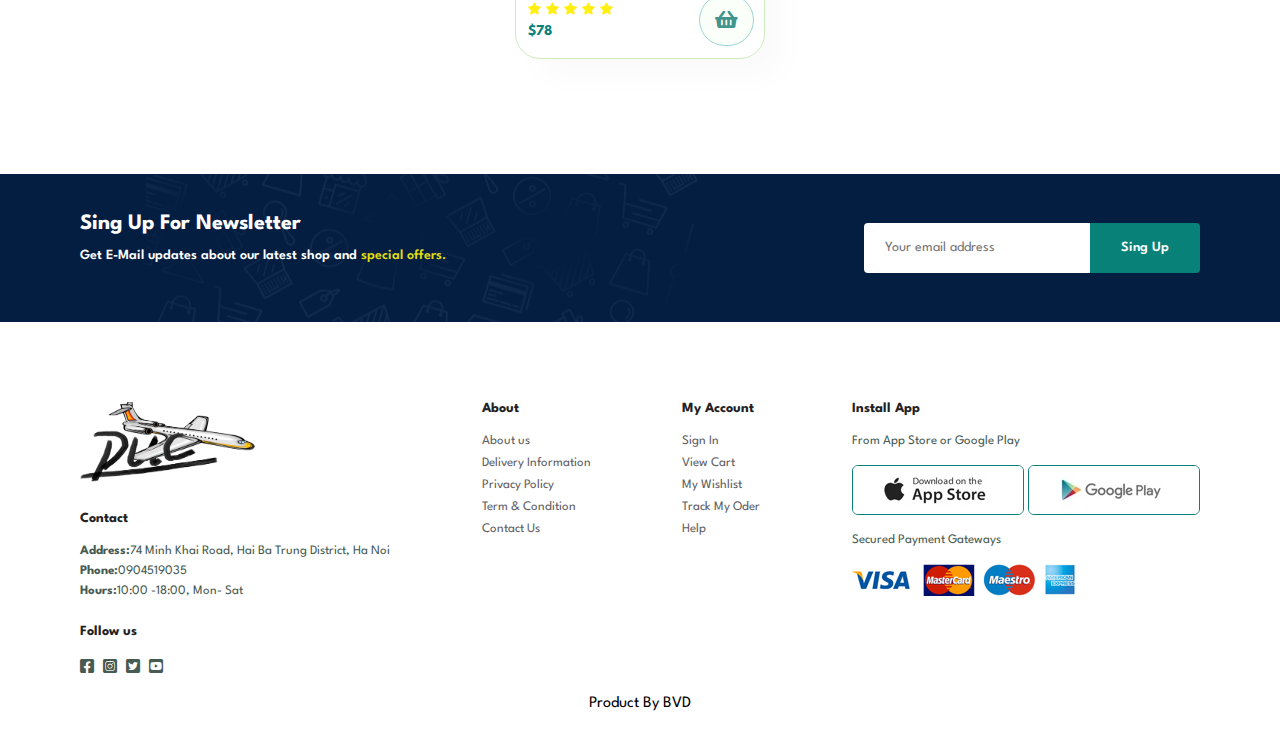
<file: sproduct.html>
<!DOCTYPE html>
<html lang="en">

<head>
    <meta charset="UTF-8">
    <meta http-equiv="X-UA-Compatible" content="IE=edge">
    <meta name="viewport" content="width=device-width, initial-scale=1.0">
    <title>Clothing website</title>
    <link rel="stylesheet" href="https://use.fontawesome.com/releases/v5.15.4/css/all.css" />
    <link rel="stylesheet" href="/style.css">

</head>

<body>
    <section id="header">
        <a href="index.html"><img src="/img/LOGO duc.png" class="logo" alt="" id="logo_duc"></a>
        <div>
            <ul id="navbar">
                <li><a href="index.html">Home</a></li>
                <li><a class=" active" href="shop.html">Shop</a></li>
                <li><a href="blog.html">Blog</a></li>
                <li><a href="about.html">About</a></li>
                <li><a href="contact.html">Contact</a></li>
                <li id="lg-bag"><a href="cart.html"><i class="fas fa-shopping-basket"></i></a></li>
                <a href="#" id="close"><i class="fas fa-times"></i></a>
            </ul>
        </div>
        <div id="mobile">
            <a href="cart.html"><i class="fas fa-shopping-basket"></i></a>
            <i id="bar" class="fas fa-outdent"></i>

        </div>
    </section>
    <section id="prodetails" class="section-p1">
        <div class="single-pro-image">
            <img src="/img/products/f1.jpg" width="100%" id="MainImg" alt="">
            <div class="small-img-group">
                <div class="small-img-col">
                    <img src="/img/products/f1.jpg" width="100%" class="small-img" alt="">
                </div>
                <div class="small-img-col">
                    <img src="/img/products/f2.jpg" width="100%" class="small-img" alt="">
                </div>
                <div class="small-img-col">
                    <img src="/img/products/f3.jpg" width="100%" class="small-img" alt="">
                </div>
                <div class="small-img-col">
                    <img src="/img/products/f4.jpg" width="100%" class="small-img" alt="">
                </div>
            </div>
        </div>
        <div class="single-pro-details">
            <h6>Home / T-Shirt</h6>
            <h4>Men's Fashion T-Shirt</h4>
            <h2>$139.00</h2>
            <select name="" id="">
                <option value="">Select Size</option>
                <option value="">S</option>
                <option value="">M</option>
                <option value="">L</option>
                <option value="">XL</option>
            </select>
            <input type="number" value="1">
            <button class="normal">Add to cart</button>
            <h4>Product Details</h4>
            <span>Lorem ipsum dolor sit amet consectetur adipisicing elit. Explicabo at eos repudiandae quo, fugiat
                tenetur quae recusandae voluptates error illum cupiditate veritatis in provident id earum. Sunt, quia?
                Consequuntur, pariatur!</span>
        </div>
    </section>
    <section id="product1" class="section-p1">
        <h2>Áo Summer</h2>
        <p>Bộ sưu tập mùa hè !!!</p>
        <div class="pro-container">
            <div class="pro">
                <img src="/img/products/f1.jpg" alt="">
                <div class="des">
                    <span>Adidas</span>
                    <h5>Cartoon Astronaut T-Shirts</h5>
                    <div class="star">
                        <i class="fas fa-star"></i>
                        <i class="fas fa-star"></i>
                        <i class="fas fa-star"></i>
                        <i class="fas fa-star"></i>
                        <i class="fas fa-star"></i>
                    </div>
                    <h4>$78</h4>
                </div>
                <a href="#"><i class="fas fa-shopping-basket cart"></i></a>
            </div>
            <div class="pro">
                <img src="/img/products/f2.jpg" alt="">
                <div class="des">
                    <span>Nike</span>
                    <h5>Cartoon Astronaut T-Shirts</h5>
                    <div class="star">
                        <i class="fas fa-star"></i>
                        <i class="fas fa-star"></i>
                        <i class="fas fa-star"></i>
                        <i class="fas fa-star"></i>
                        <i class="fas fa-star"></i>
                    </div>
                    <h4>$78</h4>
                </div>
                <a href="#"><i class="fas fa-shopping-basket cart"></i></a>
            </div>
            <div class="pro">
                <img src="/img/products/f3.jpg" alt="">
                <div class="des">
                    <span>adidas</span>
                    <h5>Cartoon Astronaut T-Shirts</h5>
                    <div class="star">
                        <i class="fas fa-star"></i>
                        <i class="fas fa-star"></i>
                        <i class="fas fa-star"></i>
                        <i class="fas fa-star"></i>
                        <i class="fas fa-star"></i>
                    </div>
                    <h4>$78</h4>
                </div>
                <a href="#"><i class="fas fa-shopping-basket cart"></i></a>
            </div>
            <div class="pro">
                <img src="/img/products/f4.jpg" alt="">
                <div class="des">
                    <span>adidas</span>
                    <h5>Cartoon Astronaut T-Shirts</h5>
                    <div class="star">
                        <i class="fas fa-star"></i>
                        <i class="fas fa-star"></i>
                        <i class="fas fa-star"></i>
                        <i class="fas fa-star"></i>
                        <i class="fas fa-star"></i>
                    </div>
                    <h4>$78</h4>
                </div>
                <a href="#"><i class="fas fa-shopping-basket cart"></i></a>
            </div>

        </div>
    </section>
    <section id="new-letter" class="section-p1 section-m1">
        <div class=" new-text">
            <h4>Sing Up For Newsletter</h4>
            <p>Get E-Mail updates about our latest shop and <span>special offers.</span></p>
        </div>
        <div class="form">
            <input type="text" placeholder="Your email address">
            <button class="normal">Sing Up</button>
        </div>
    </section>
    <footer class="section-p1">
        <div class="col">
            <img class="logo" src="/img/LOGO duc.png" alt="">
            <h4>Contact</h4>
            <p><strong>Address:</strong>74 Minh Khai Road, Hai Ba Trung District, Ha Noi</p>
            <p><strong>Phone:</strong>0904519035</p>
            <p><strong>Hours:</strong>10:00 -18:00, Mon- Sat</p>
            <div class="follow">
                <h4>Follow us</h4>
                <div class="icon">
                    <i class="fab fa-facebook-square"></i>
                    <i class="fab fa-instagram-square"></i>
                    <i class="fab fa-twitter-square"></i>
                    <i class="fab fa-youtube-square"></i>
                </div>
            </div>
        </div>
        <div class="col">
            <h4>About</h4>
            <a href="#">About us</a>
            <a href="#">Delivery Information</a>
            <a href="#">Privacy Policy</a>
            <a href="#">Term & Condition</a>
            <a href="#">Contact Us</a>
        </div>
        <div class="col">
            <h4>My Account</h4>
            <a href="#">Sign In</a>
            <a href="#">View Cart</a>
            <a href="#">My Wishlist</a>
            <a href="#">Track My Oder</a>
            <a href="#">Help</a>
        </div>
        <div class="col-install">
            <h4>Install App</h4>
            <p>From App Store or Google Play</p>
            <div class="row">
                <img src="/img/pay/app.jpg" alt="">
                <img src="/img/pay/play.jpg" alt="">
            </div>
            <p>Secured Payment Gateways</p>
            <img src="/img/pay/pay.png" alt="">
        </div>
        <div class="copyright">Product By BVD</div>
    </footer>
    <script>
        var MainImg = document.getElementById("MainImg")
        var smallimg = document.getElementsByClassName("small-img")
        smallimg[0].onclick = function () {
            MainImg.src = smallimg[0].src;
        }
        smallimg[1].onclick = function () {
            MainImg.src = smallimg[1].src;
        }
        smallimg[2].onclick = function () {
            MainImg.src = smallimg[2].src;
        }
        smallimg[3].onclick = function () {
            MainImg.src = smallimg[3].src;
        }

    </script>
    <script src="app.js"></script>
</body>

</html>
</file>
<file: style.css>
@import url('https://fonts.googleapis.com/css2?family=Spartan:wght@100;200;300;400;500;600;700;800;900&display=swap');

* {
    margin: 0;
    padding: 0;
    box-sizing: border-box;
    font-family: 'Spartan', sans-serif;
}

h1 {
    font-size: 50px;
    line-height: 64px;
    color: #222;
}

h2 {
    font-size: 46px;
    line-height: 54px;
    color: #222;
}

h4 {
    font-size: 20px;
    color: #222;
}

h6 {
    font-size: 12;
    font-weight: 700;
}

p {
    font-size: 16px;
    color: #465b52;
    margin: 15px 0 20px 0;
}

.section-p1 {
    padding: 40px 80px;
}

.section-m1 {
    margin: 40px 0;
}

button.normal {
    font-size: 14px;
    font-weight: 600;
    padding: 15px 30px;
    color: #000;
    background-color: #fff;
    border-radius: 4px;
    cursor: pointer;
    border: none;
    outline: none;
    transition: 0.2s;
}

button.white {
    font-size: 13px;
    font-weight: 600;
    padding: 11px 18px;
    color: #fff;
    background-color: transparent;
    border-radius: 1px;
    cursor: pointer;
    border: 1px solid #fff;
    outline: none;
    transition: 0.2s;

}

body {
    width: 100%;
}

/*heaaer start  */
#header {
    display: flex;
    align-items: center;
    justify-content: space-between;
    padding: 10px 80px;
    background: #E3E6F3;
    box-shadow: 0 5px 15px rgba(0, 0, 0, 0.06);
    z-index: 999;
    position: sticky;
    top: 0;
    left: 0;
}

#logo_duc {
    padding: 0;
    height: 80px;
    width: 175px;
}

#navbar {
    display: flex;
    align-items: center;
    justify-content: center;
}

#navbar li {
    list-style: none;
    padding: 0 20px;
    position: relative;
}

#navbar li a {
    text-decoration: none;
    font-size: 16px;
    font-weight: 600;
    color: #1a1a1a;
    transition: 0.3s ease;
}

#navbar li a:hover,
#navbar li a.active {
    color: #088178;
}


#navbar li a.active::after,
#navbar li a:hover::after {
    content: "";
    width: 30%;
    height: 2px;
    background: #088178;
    position: absolute;
    bottom: -4px;
    left: 20px;
}

#mobile {
    display: none;
    align-items: center;
}

#close {
    display: none;
}

/* hero style */
#hero {
    background-image: url(/img/hero4.png);
    height: 90vh;
    width: 100%;
    background-size: cover;
    background-position: top 25% right0;
    padding: 0 80px;
    flex-direction: column;
    display: flex;
    align-items: flex-start;
    justify-content: center;
}

#hero h4 {
    padding-bottom: 15px;
}

#hero h1 {
    color: #088178;
}

#hero button {
    background-image: url(/img/button.png);
    background-color: transparent;
    color: #088178;
    border: 0;
    padding: 14px 80px 14px 65px;
    background-repeat: no-repeat;
    cursor: pointer;
    font-weight: 700;
    font-size: 15px;
    transition: cubic-bezier(0.075, 0.82, 0.165, 1);
}

#hero button:hover {
    color: rgba(25, 0, 255, 0.445);
}

/* feature style */
#feature {
    display: flex;
    align-items: center;
    justify-content: center;
    flex-wrap: wrap;

}

#feature .fe-box {

    width: 180px;
    text-align: center;
    padding: 25px 15px;
    box-shadow: 20px 20px 34px rgba(0, 0, 0, 0.03);
    border: 1px solid #cbd3cc;
    margin: 15px 1%;
    border-radius: 6px;
}

#feature .fe-box:hover {
    box-shadow: 10px 10px 54px rgba(70, 62, 221, 0.1);
}

#feature .fe-box img {
    width: 100%;
    margin-bottom: 10px;
}

#feature .fe-box h6 {
    display: inline-block;
    padding: 9px 8px 6px 8px;
    line-height: 1;
    border-radius: 4px;
    color: #088178;
    background-color: #fddde4;
}

#feature .fe-box:nth-child(2) h6 {
    background-color: #cdebbc;
}

#feature .fe-box:nth-child(3) h6 {
    background-color: #b3bdb0;
}

#feature .fe-box:nth-child(4) h6 {
    background-color: #c9a7a7b4;
}

#feature .fe-box:nth-child(5) h6 {
    background-color: #caac7f;
}

#feature .fe-box:nth-child(6) h6 {
    background-color: #93c0bca6;
}

/* product style */
#product1 {
    text-align: center;

}

#product1 .pro-container {
    justify-content: center;
    align-content: center;
    display: flex;
    flex-direction: row;
    flex-wrap: wrap;
    padding: 20px;
}

#product1 .pro {
    width: 23%;
    min-width: 250px;
    padding: 10px 12px;
    border: 1px solid #cdebbc;
    border-radius: 25px;
    cursor: pointer;
    box-shadow: 20px 20px 30px rgba(0, 0, 0, 0.02);
    margin: 15px 12px;
    transition: 0.2s ease;
    position: relative;
}

#product1 .pro:hover {
    box-shadow: 20px 20px 30px rgba(0, 0, 0, 0.08);
}

#product1 .pro img {
    width: 100%;
    border-radius: 20px;
}

#product1 .pro .des {
    text-align: start;
    padding: 10px 0;
}

#product1 .pro .des span {
    color: #606063;
    font-size: 12px;
}

#product1 .pro .des h5 {
    padding-top: 7px;
    color: #1a1a1a;
    font-size: 14px;
}

#product1 .pro .des i {
    font-size: 12px;
    color: #ffef13;
}

#product1 .pro .des h4 {
    padding-top: 7px;
    font-size: 15px;
    font-weight: 700;
    color: #088178;
}

#product1 .pro .cart {
    margin: 0;
    font-size: 20px;
    padding: 15px;
    border-radius: 50px;
    border: 1px solid #9dd6d2;
    background-color: #fbfff9;
    color: #42948e;
    position: absolute;
    bottom: 12px;
    right: 10px;
    transition: 0.3s ease;
}

#product1 .pro .cart:hover {
    box-shadow: 20px 20px 30px rgba(0, 0, 0, 0.08);
}

/* banner style */
#banner {
    display: flex;
    flex-direction: column;
    justify-content: center;
    align-items: center;
    text-align: center;
    background-image: url(/img/banner/b2.jpg);
    width: 100%;
    height: 40vh;
    background-size: cover;
    background-position: center;
}

#banner h4 {
    color: #fff;
    font-size: 16px;
}

#banner h2 {
    color: #fff;
    font-size: 30px;
    padding: 10px 0;
}

#banner h2 span {
    color: #ef3636;
}

#banner button:hover {
    background-color: #088178;
    color: #fff;
}

/* small banner style */
#sm-banner {
    display: flex;
    justify-content: space-around;
    flex-wrap: wrap;
    padding-inline: 80px;

}

#sm-banner .banner-box {
    display: flex;
    flex-direction: column;
    justify-content: center;
    align-items: flex-start;
    background-image: url(/img/banner/b17.jpg);
    min-width: 580px;
    width: 75vh;
    height: 50vh;
    background-size: cover;
    background-position: center;
    padding: 30px;
    border-radius: 10px;

}

#sm-banner h4 {
    color: #fff;
    font-size: 20px;
    font-weight: 300;
}

#sm-banner h2 {
    color: #fff;
    font-size: 28px;
    font-weight: 800;
}

#sm-banner span {
    color: #fff;
    font-size: 14px;
    font-weight: 500;
    padding-bottom: 15px;
}

#sm-banner .banner-box:hover button {
    background: #4a7e7a;
    border: 1px solid #088178;
}

#sm-banner .shirt {
    background-image: url(/img/banner/b10.jpg);
}

#banner3 {
    display: flex;
    justify-content: space-between;
    flex-wrap: wrap;
    padding-inline: 160px;
}

#banner3 .banner-box {
    display: flex;
    flex-direction: column;
    justify-content: center;
    align-items: flex-start;
    background-image: url(/img/banner/b7.jpg);
    min-width: 30%;
    height: 30vh;
    background-size: cover;
    background-position: center;
    padding: 20px;
    border-radius: 10px;
}

#banner3 h2 {
    color: #fff;
    font-weight: 900;
    font-size: 22px;
}

#banner3 h3 {
    color: rgb(228, 54, 54);
    font-weight: 800;
    font-size: 15px;
}

#banner3 .banner-box2 {
    background-image: url(/img/banner/b4.jpg);
}

#banner3 .banner-box3 {
    background-image: url(/img/banner/b18.jpg);
}

/* email style */
#new-letter {
    display: flex;
    justify-content: space-between;
    flex-wrap: wrap;
    align-items: center;
    background-image: url(/img/banner/b14.png);
    background-repeat: no-repeat;
    background-position: 20% 30%;
    background-color: #041e42;
}

#new-letter h4 {
    font-size: 22px;
    font-weight: 700;
    color: #fff;
}

#new-letter p {
    font-size: 14px;
    font-weight: 600;
    color: #fff;
}

#new-letter span {
    color: rgb(224, 221, 17);
}

#new-letter input {
    height: 3.125rem;
    width: 100%;
    padding: 0 1.25rem;
    font-size: 14px;
    border: 1px solid transparent;
    border-radius: 4px;
    outline: none;
    border-bottom-right-radius: 0;
    border-top-right-radius: 0;
    white-space: nowrap;
}

#new-letter .form {
    display: flex;
    width: 30%;
}

#new-letter button {
    border: 1px solid transparent;
    outline: none;
    background-color: #088178;
    color: #fff;
    white-space: nowrap;
    border-top-left-radius: 0;
    border-bottom-left-radius: 0;
}

/* footer style */
footer {
    display: flex;
    flex-wrap: wrap;
    justify-content: space-between;
}

footer .col {
    display: flex;
    flex-direction: column;
    align-items: flex-start;
    margin-bottom: 20px;
}

footer .logo {
    margin-bottom: 30px;
    height: 80px;
    width: 175px;
}

footer h4 {
    font-size: 14px;
    padding-bottom: 20px;
}

footer p {
    font-size: 13px;
    margin: 0 0 8px 0;
}

footer a {
    font-size: 13px;
    text-decoration: none;
    counter-reset: #222;
    margin-bottom: 10px;
    color: #606063;
}

footer .follow {
    margin-top: 20px;
}

footer .follow i {
    color: #465b52;
    padding-right: 5px;
    cursor: pointer;
}

footer .col-install .row img {
    border: 1px solid #088178;
    border-radius: 6px;
}

footer .col-install img {
    margin: 10px 0 15px 0;
}

footer .follow i:hover,
footer a:hover {
    color: #088178;
}

footer .copyright {
    width: 100%;
    text-align: center;
}



/* Shop page style */
#page-header {
    background-image: url(/img/banner/b1.jpg);
    height: 40vh;
    width: 100%;
    background-size: cover;
    padding: 14px;
    flex-direction: column;
    display: flex;
    text-align: center;
    justify-content: center;
}

#page-header h2,

#page-header p {
    color: #fff;
}

#padgination {
    text-align: center;
}

#padgination a {
    text-decoration: none;
    background-color: #088178;
    padding: 15px 20px;
    border-radius: 4px;
    color: #fff;
    font-weight: 600;
}

/* single product style */
#prodetails {
    display: flex;
    margin-top: 20px;
}

#prodetails .single-pro-image {
    width: 40%;
    margin-right: 50px;
}

.small-img-group {
    display: flex;
    justify-content: space-between;
}

.small-img-col {
    flex-basis: 24%;
    cursor: pointer;
}

#prodetails .single-pro-details {
    width: 50%;
    padding-top: 30px;
}

#prodetails .single-pro-details h4 {
    padding: 40px 0 20px 0;
}

#prodetails .single-pro-details h2 {
    font-size: 26px;
}

#prodetails .single-pro-details select {
    display: block;
    padding: 5px 10px;
    margin-bottom: 10px;
}

#prodetails .single-pro-details input {
    width: 50px;
    height: 47px;
    padding-left: 10px;
    font-size: 16px;
    margin-right: 10px;
}

#prodetails .single-pro-details input:focus {
    outline: none;
}

#prodetails .single-pro-details button {
    background-color: #088178;
    color: #fff;
}

#prodetails .single-pro-details span {
    line-height: 25px;
}

/* blog style */
#page-header.blog-header {
    background-image: url(/img/banner/b19.jpg);
}

#blog {
    padding: 150px 150px 0 150px;
}

#blog .blog-box {
    display: flex;
    align-items: center;
    width: 100%;
    position: relative;
    padding-bottom: 100px;
}

#blog .blog-img {
    width: 50%;
    margin-right: 40px;
}

#blog img {
    width: 100%;
    height: 300px;
    object-fit: cover;
}

#blog .blog-details {
    width: 50%;
}

#blog .blog-details a {
    text-decoration: none;
    font-size: 11px;
    color: #000;
    font-weight: 700;
    position: relative;
    transition: 0.3s;
}

#blog .blog-details a::after {
    content: "";
    width: 50px;
    height: 1px;
    background-color: #000;
    position: absolute;
    top: 4px;
    right: -60px;
}

#blog .blog-details a:hover {
    color: #088178;
}

#blog .blog-details a:hover::after {
    background-color: #088178;
}

#blog .blog-box h1 {
    position: absolute;
    top: -40px;
    left: 0;
    font-size: 70px;
    font-weight: 700;
    color: #c9cbce;
    z-index: -9;
}

/* About page */
#page-header.about-header {
    background-image: url(/img/about/banner.png);
}

#about-head {
    display: flex;
    align-items: center;
}

#about-head img {
    width: 50%;
    border-radius: 4px;
}

#about-head div {
    padding-left: 40px;
}

#about-app {
    text-align: center;
}

#about-app .video {
    width: 70%;
    height: 100%;
    margin: 30px auto 0 auto;
}

#about-app .video video {
    width: 100%;
    height: 100%;
    border-radius: 20px;
}

/* contact style */
#contact-details {
    display: flex;
    align-items: center;
    justify-content: space-between;
}

#contact-details .details {
    width: 40%;
}

#contact-details span,
#form-details form span {
    font-size: 12px;
}

#contact-details h2,
#form-details form h2 {
    font-size: 26px;
    line-height: 35px;
    padding: 20px 0;
}

#contact-details h3 {
    font-size: 16px;
    padding-bottom: 15px;
}

#contact-details .details li {
    display: flex;
    list-style: none;
    padding: 10px 0;
}

#contact-details .details li p {
    margin: 0;
    font-size: 14px
}

#contact-details .details li i {
    padding-right: 22px;
    font-size: 14px
}

#contact-details .map {
    width: 55%;
    height: 400px;
}

#contact-details .map {
    width: 55%;
    height: 400px;
}

#contact-details .map iframe {
    width: 100%;
    height: 100%;
}

#form-details {
    display: flex;
    justify-content: space-between;
    margin: 30px;
    padding: 80px;
    border: 1px solid #e1e1e1;
}

#form-details form {
    width: 65%;
    display: flex;
    flex-direction: column;
    align-items: flex-start;
}

#form-details form input,
#form-details form textarea {
    width: 100%;
    padding: 12px 15px;
    outline: none;
    margin-bottom: 20px;
    border: 1px solid #e1e1e1;
}

#form-details form button {
    background-color: #088178;
    color: #fff;
}

#form-details .people div {
    padding-bottom: 25px;
    display: flex;
    align-items: flex-start;
}

#form-details .people div img {
    width: 65px;
    height: 65px;
    object-fit: cover;
    margin-right: 15px;
}

#form-details .people div p {
    margin: 0;
    font-size: 13px;
    line-height: 25px
}

#form-details .people div p span {
    display: block;
    font-size: 16px;
    font-weight: 600;
    color: #000;
}

/* Cart Page */
#cart {
    overflow-x: auto;
}

#cart table {
    width: 100%;
    border-collapse: collapse;
    table-layout: fixed;
    white-space: nowrap;
}

#cart table img {
    width: 70px;
}

#cart table td:nth-child(1) {
    width: 100px;
    text-align: center;
}

#cart table td:nth-child(2) {
    width: 150px;
    text-align: center;
}

#cart table td:nth-child(3) {
    width: 250px;
    text-align: center;
}

#cart table td:nth-child(4),
#cart table td:nth-child(5),
#cart table td:nth-child(6) {
    width: 150px;
    text-align: center;
}

#cart table td:nth-child(5) input {
    width: 70px;
    padding: 10px 5px 10px 15px;
}

#cart table thead {
    border: 1px solid #E3E6F3;
    border-left: none;
    border-right: none;
}

#cart table thead td {
    font-weight: 700;
    text-transform: uppercase;
    font-size: 13px;
    padding: 18px 0;
}

#cart table tbody tr td {
    padding-top: 15px;
}

#cart table tbody td {
    font-size: 13px
}

#cart-add {
    display: flex;
    flex-wrap: wrap;
    justify-content: space-between;
}

#coupon {
    width: 50%;
    margin-bottom: 30px;
}

#coupon h3,
#subtotal h3 {
    padding-bottom: 15px;
}

#coupon input {
    padding: 10px 20px;
    outline: none;
    width: 60%;
    margin-right: 10px;
    border: 1px solid #e2e9e1;
}

#coupon button,
#subtotal button {
    background-color: #088178;
    color: #fff;
    padding: 12px 20px;
}

#subtotal {
    width: 50%;
    margin-bottom: 30px;
    border: 1px solid #e2e9e1;
    padding: 30px;
}

#subtotal table {
    border-collapse: collapse;
    width: 100%;
    margin-bottom: 20px;
}

#subtotal table td {
    width: 50%;
    border: 1px solid #c9cbce;
    padding: 10px;
    font-size: 13px;
}



/* Responsive */
@media (max-width: 1018px) {
    .section-p1 {
        padding: 40px 40px;
    }

    #navbar {
        display: flex;
        flex-direction: column;
        align-items: flex-start;
        position: fixed;
        top: 0;
        right: -300px;
        height: 100vh;
        width: 200px;
        background-color: #E3E6F3;
        box-shadow: 0 40px 60px rgba(0, 0, 0, 0.1);
        padding: 80px 0 0 10px;
        transition: 0.3s;
    }

    #navbar.active {
        right: 0px
    }

    #navbar li {
        margin-bottom: 25px;
    }

    #mobile {
        display: flex;
        align-items: center;
    }

    #mobile i {
        color: #1a1a1a;
        font-size: 26px;
        padding-left: 20px;
    }

    #close {
        display: initial;
        position: absolute;
        top: 30px;
        left: 30px;
        color: #222;
        font-size: 24px;
    }

    #lg-bag {
        display: none;
    }

    #hero {
        height: 70vh;
        padding: 0 80px;
        background-position: top 30% right 30%;
    }

    #feature .fe-box {
        margin: 15px 15px;
    }

    #product1 .pr-container {
        justify-content: center;
    }

    #banner {
        height: 30vh;
    }

    #sm-banner .banner-box {
        min-width: 100%;
        height: 30vh;
    }

    #banner3 {
        padding: 0 40px;
    }

    #banner3 .banner-box {
        width: 20%;
    }

    #new-letter .form {
        width: 80%;
    }

    /* contact page */
    #form-details {
        padding: 40px;
    }

    #form-details form {
        width: 50%;
    }
}

@media (max-width: 500px) {
    #header {
        padding: 10px 30px;
    }

    h1 {
        font-size: 38px;
    }

    h2 {
        font-size: 32px;
    }

    #hero {
        padding: 0 20px;
        background-position: 100%;
    }

    #feature {
        justify-content: center;
    }

    #feature .fe-box {
        width: 155px;
        margin: 0 0 15px;
    }

    #produc1 .pro {
        width: 100%;
    }

    #banner {
        height: 40vh;
    }

    #sm-banner .banner-box {
        height: 40vh;
    }

    #sm-banner .banner-box2 {
        margin-top: 20px;
    }

    #banner3 {
        padding: 0 20px;
    }

    #banner3 .banner-box {
        width: 100%;
    }

    #new-letter .form {
        width: 100%;
    }

    /* Single Product */
    #prodetails {
        display: flex;
        flex-direction: column;
    }

    #prodetails .single-pro-image {
        width: 100%;
        flex-direction: column;
    }

    #prodetails .single-pro-details {
        width: 100%;
        flex-direction: column;
    }

    /* blog page */
    #blog {
        padding: 100px 20px 0 20px;
    }

    #blog .blog-box {
        display: flex;
        flex-direction: column;
        align-items: flex-start;
    }

    #blog .blog-img {
        width: 100%;
        margin-right: 0px;
        margin-bottom: 30px;
    }

    #blog .blog-details {
        width: 100%;
    }

    /* About Page */

    #about-head {
        flex-direction: column;
    }

    #about-head img {
        width: 100%;
        margin-bottom: 20px;
    }

    #about-head div {
        padding-left: 0px;
    }

    #about-head .video {
        width: 100%;
    }

    /* contact page */
    #contact-details {
        flex-direction: column;
    }

    #contact-details .details {
        width: 100%;
        margin-bottom: 30px;
    }

    #contact-details .map {
        width: 100%;
        height: 400px;
    }

    #form-details {
        margin: 10px;
        padding: 30px 10px;
        flex-wrap: wrap;
    }

    #form-details form {
        width: 100%;
        margin-bottom: 30px;
    }

    /* Cart page */
    #cart-add {
        display: flex;
        flex-direction: column;
        flex-wrap: wrap;
        justify-content: space-between;
    }

    #coupon {

        width: 100%;
        padding: 15px;
    }

    #subtotal {
        width: 100%;
        padding: 20px;
    }
}
</file>
